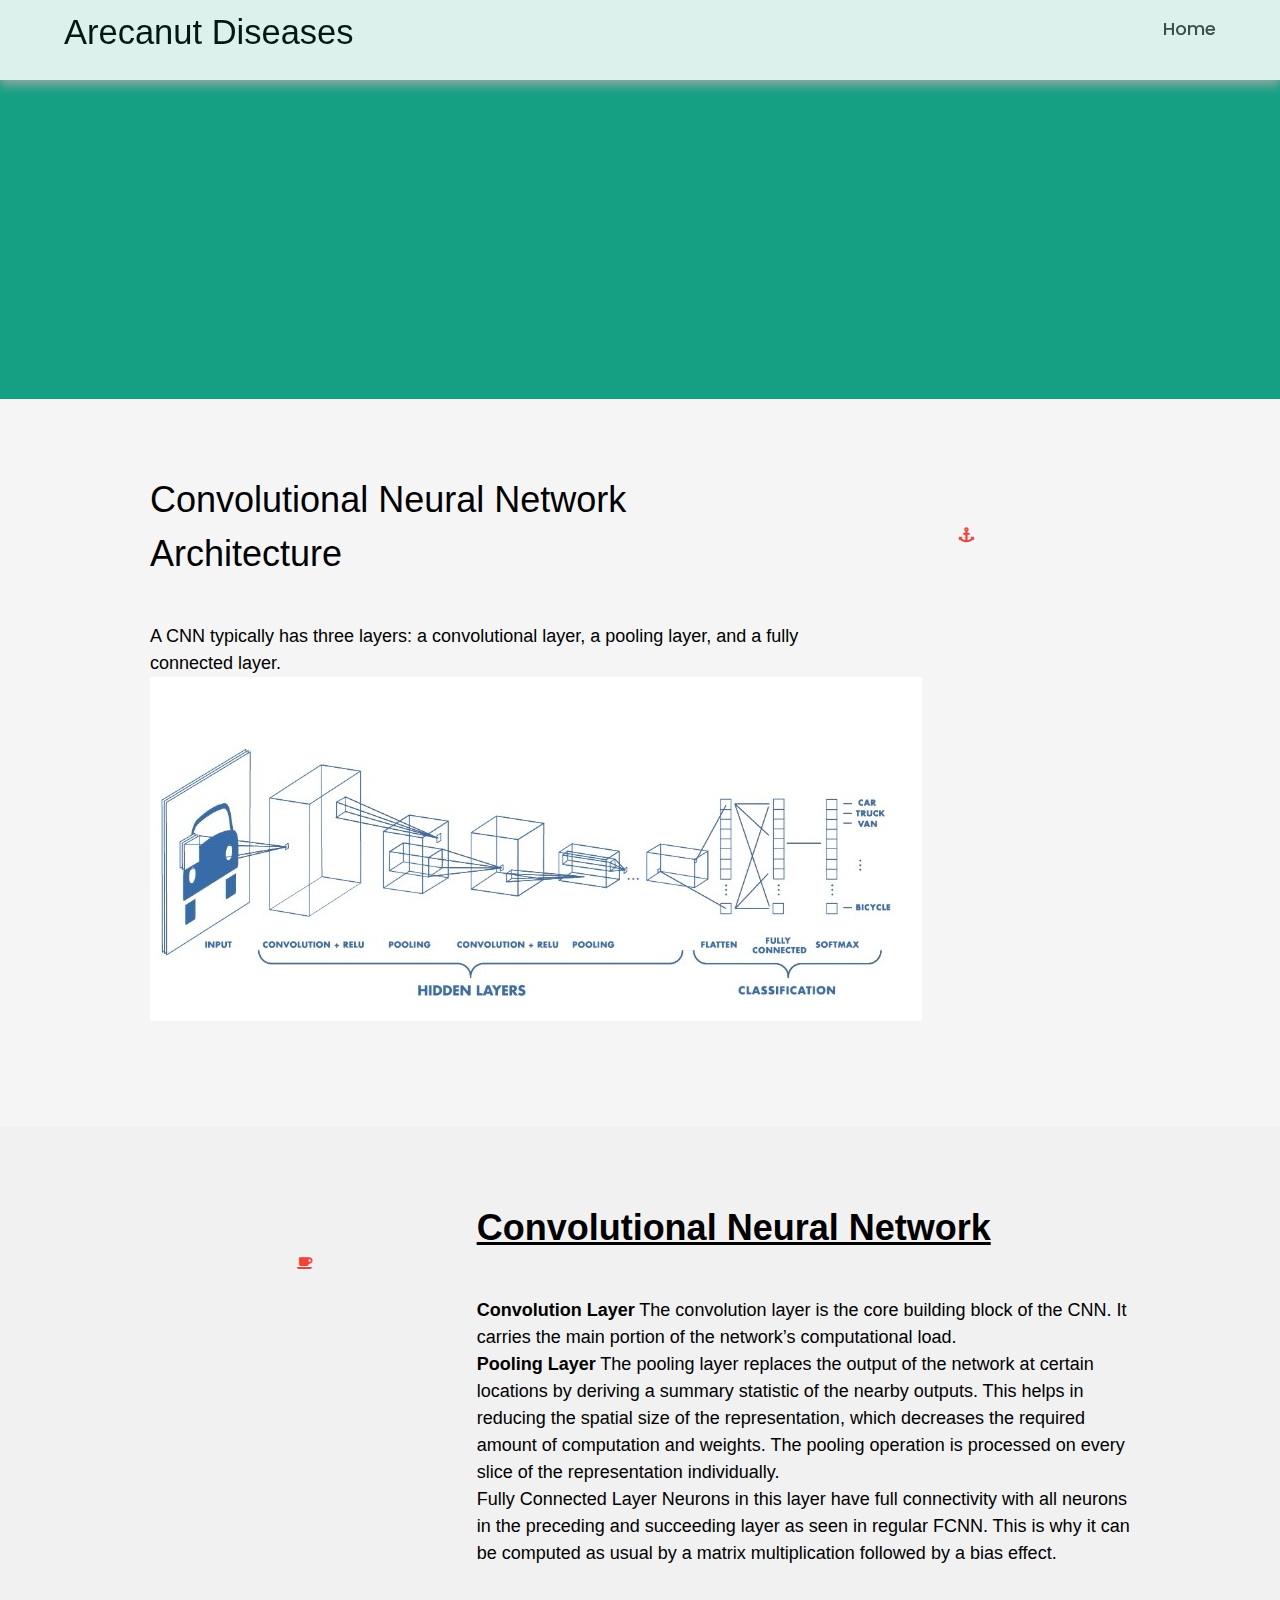
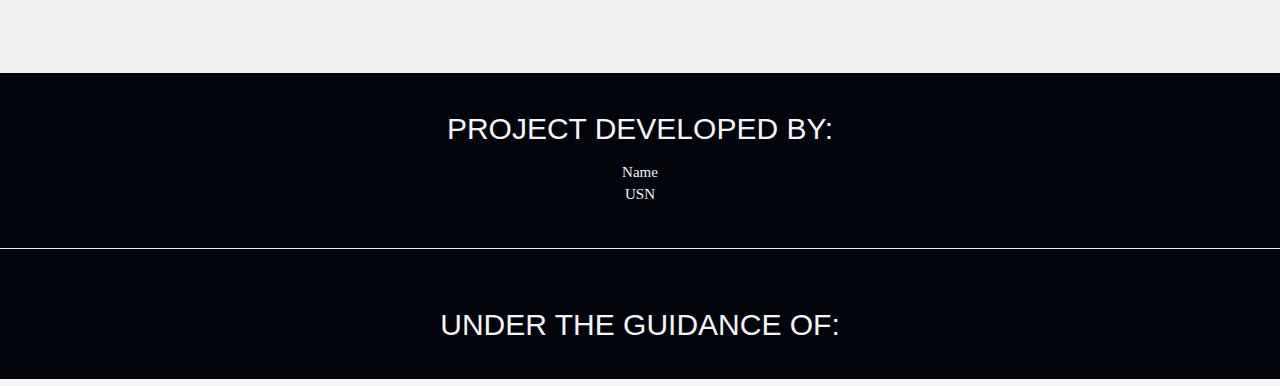
<file: templates/model1.html>
<!DOCTYPE html>
<html lang="en">

<head>
  <title>Arecanut Disease Detection</title>
  <meta charset="UTF-8">
  <meta name="viewport" content="width=device-width, initial-scale=1">
  <link rel="stylesheet" href="https://www.w3schools.com/w3css/4/w3.css">
  <link rel="stylesheet" href="https://fonts.googleapis.com/css?family=Lato">
  <link rel="stylesheet" href="https://fonts.googleapis.com/css?family=Montserrat">
  <link rel="stylesheet" href="https://cdnjs.cloudflare.com/ajax/libs/font-awesome/4.7.0/css/font-awesome.min.css">
  <style>
    @import url("https://fonts.googleapis.com/css2?family=Poppins:ital,wght@0,300;0,400;0,500;0,600;0,700;0,800;0,900;1,200;1,300;1,400;1,500;1,600;1,700;1,800;1,900&display=swap");

    *,
    *::after,
    *::before {
      box-sizing: border-box;
      padding: 0;
      margin: 0;
    }

    .html {
      font-size: 62.5%;
    }

    body {
      font-family: "Poppins", sans-serif;
      background-color: rgb(244, 245, 244);
    }


    .container {
      max-width: 1200px;
      width: 90%;
      margin: auto;
    }

    .btn {
      display: inline-block;
      padding: 0.5em 1.5em;
      text-decoration: none;
      border-radius: 50px;
      cursor: pointer;
      outline: none;
      margin-top: 1em;
      text-transform: uppercase;
      font-weight: small;
    }

    .btn-primary {
      color: #fff;
      background: #16a083;
    }

    .btn-primary:hover {
      background: #117964;
      transition: background 0.3s ease-in-out;
    }



    .navbar input[type="checkbox"],
    .navbar .hamburger-lines {
      display: none;
    }

    .navbar {
      box-shadow: 0px 5px 10px 0px #aaa;
      position: fixed;
      width: 100%;
      background: #fff;
      color: #000;
      opacity: 0.85;
      height: 80px;
      z-index: 12;

    }

    .navbar-container {
      display: flex;
      justify-content: space-between;
      height: 64px;
      align-items: center;
    }

    .menu-items {
      order: 2;
      display: flex;
    }

    .menu-items li {
      list-style: none;
      margin-left: 1.5rem;
      margin-bottom: 0.5rem;
      font-size: 1.2rem;
    }

    .menu-items a {
      text-decoration: none;
      color: #444;
      font-weight: 500;
      transition: color 0.3s ease-in-out;
    }

    .menu-items a:hover {
      color: #117964;
      transition: color 0.3s ease-in-out;
    }

    .logo {
      order: 1;
      font-size: 2.3rem;
      margin-bottom: 0.5rem;
    }

    .showcase-area {
      height: 50vh;
      background: linear-gradient(rgba(240, 240, 240, 0.144),
          rgba(72, 39, 202, 0.336)),
        url("https://getwallpapers.com/wallpaper/full/6/b/3/70048.jpg");
      background-size: cover;
      background-position: center;
      background-repeat: no-repeat;
      height: 200px;
    }

    .showcase-container {
      display: flex;
      flex-direction: column;
      align-items: center;
      justify-content: center;
      height: 100%;
      font-size: 1.6rem;
    }

    .main-title {
      text-transform: uppercase;
      margin-top: 1.5em;
    }



    #about {
      padding: 100px 0;
      background-color: #16a083;

    }

    .about-wrapper {
      display: flex;
      flex-wrap: wrap;
    }

    #about h2 {
      font-size: 2.3rem;
    }

    #about p {
      font-size: 1.2rem;
      color: #555;
    }

    #about .small {
      font-size: 1.2rem;
      color: #666;
      font-weight: 600;
    }

    .about-img {

      padding: 30px;
      transform: translateX(150%);
      animation: about-img-animation 1s ease-in-out forwards;
    }

    @keyframes about-img-animation {
      100% {
        transform: translate(0);
      }
    }

    .about-text {
      flex: 1 1 400px;
      padding: 30px;
      margin: auto;
      transform: translate(-150%);
      animation: about-text-animation 1s ease-in-out forwards;
    }

    @keyframes about-text-animation {
      100% {
        transform: translate(0);
      }
    }

    .about-img img {
      display: block;
      height: 400px;
      max-width: 100%;
      margin: auto;
      object-fit: cover;
      object-position: right;
    }


    #arecanut {
      padding: 5rem 0 10rem 0;
    }

    #arecanut h2 {
      text-align: center;
      font-size: 2.5rem;
      font-weight: 400;
      margin-bottom: 40px;
      text-transform: uppercase;
      color: #555;
    }

    .arecanut-container {
      display: flex;
      justify-content: space-between;

    }

    .arecanut-container img {
      display: block;
      width: 100%;
      margin: auto;
      max-height: 300px;
      object-fit: cover;
      object-position: center;
    }

    .img-container {
      margin: 0 1rem;
      position: relative;
    }

    .img-content {
      position: absolute;
      top: 70%;
      left: 50%;
      transform: translate(-50%, -50%);
      opacity: 0;
      z-index: 2;
      text-align: center;
      transition: all 0.3s ease-in-out 0.1s;
    }

    .img-content h3 {
      color: #fff;
      font-size: 2.2rem;
    }

    .img-content a {
      font-size: 1.2rem;
    }

    .img-container::after {
      content: "";
      display: block;
      position: absolute;
      top: 0;
      left: 0;
      width: 100%;
      height: 100%;
      transition: cubic-bezier(0.075, 0.82, 0.165, 1);
      opacity: 0;
      z-index: 1;

      transform: scaleY(0);
      transform-origin: 100% 100%;
      transition: all 0.3s ease-in-out;
    }

    .img-container:hover::after {
      opacity: 1;
      transform: scaleY(1);
    }

    .img-container:hover .img-content {
      opacity: 1;
      top: 40%;
    }


    .arecanut-menu-heading {
      text-align: center;
      font-size: 3.4rem;
      font-weight: 400;
      color: #666;
    }

    .arecanut-menu-container {
      display: flex;
      flex-wrap: wrap;
      padding: 50px 0px 30px 0px;
    }

    .arecanut-menu-container img {
      display: block;
      width: 250px;
      height: 250px;
      border-radius: 50%;
      object-fit: cover;
      object-position: center;
    }

    .arecanut-menu-item {
      display: flex;
      flex: 1 1 600px;
      justify-content: space-evenly;
      margin-bottom: 3rem;
    }

    .arecanut-description {
      margin: auto 1.5rem;
    }

    .font-title {
      font-size: 1.8rem;
      font-weight: 400;
      color: #444;
    }

    .arecanut-description p {
      font-size: 1.4rem;
      color: #555;
      font-weight: 500;
    }

    .arecanut-description .arecanut-price {
      color: #117964;
      font-weight: 700;
    }


    #testimonials {
      padding: 5rem 0;
      background: rgba(243, 243, 243);
    }

    .testimonial-title {
      text-align: center;
      font-size: 2.8rem;
      font-weight: 400;
      color: #555;
    }

    .testimonial-container {
      display: flex;
      justify-content: space-between;
      font-size: 1.4rem;
      padding: 1rem;
    }

    .testimonial-box .checked {
      color: #ff9529;
    }

    .testimonial-box .testimonial-text {
      margin: 1rem 0;
      color: #444;
    }

    .testimonial-box {
      text-align: center;
      padding: 1rem;
    }

    .customer-photo img {
      display: block;
      width: 150px;
      height: 150px;
      object-fit: cover;
      object-position: center;
      border-radius: 50%;
      margin: auto;
    }


    #contact {
      padding: 5rem 0;
      background: rgb(226, 226, 226);
    }

    .contact-container {
      display: flex;
      background: #fff;
    }

    .contact-img {
      width: 50%;
    }

    .contact-img img {
      display: block;
      height: 400px;
      width: 100%;
      object-position: center;
      object-fit: cover;
    }

    .form-container {
      padding: 1rem;
      width: 50%;
      margin: auto;
    }

    .form-container input {
      display: block;
      width: 100%;
      border: none;
      border-bottom: 2px solid #ddd;
      padding: 1rem 0;
      box-shadow: none;
      outline: none;
      margin-bottom: 1rem;
      color: #444;
      font-weight: 500;
    }

    .form-container textarea {
      display: block;
      width: 100%;
      border: none;
      border-bottom: 2px solid #ddd;
      color: #444;
      outline: none;
      padding: 1rem 0;
      resize: none;
    }

    .form-container h2 {
      font-size: 2.7rem;
      font-weight: 500;
      color: #444;
      margin-bottom: 1rem;
      margin-top: -1.2rem;
    }

    .form-container a {
      font-size: 1.3rem;
    }

    #footer h2 {
      text-align: center;
      font-size: 1.8rem;
      padding: 2.6rem;
      font-weight: 500;
      color: #fff;
      background: rgb(65, 65, 65);
    }


    @media (max-width: 768px) {
      .navbar {
        opacity: 0.95;
      }

      .navbar-container input[type="checkbox"],
      .navbar-container .hamburger-lines {
        display: block;
      }

      .navbar-container {
        display: block;
        position: relative;
        height: 64px;
      }

      .navbar-container input[type="checkbox"] {
        position: absolute;
        display: block;
        height: 32px;
        width: 30px;
        top: 20px;
        left: 20px;
        z-index: 5;
        opacity: 0;
      }

      .navbar-container .hamburger-lines {
        display: block;
        height: 23px;
        width: 35px;
        position: absolute;
        top: 17px;
        left: 20px;
        z-index: 2;
        display: flex;
        flex-direction: column;
        justify-content: space-between;
      }

      .navbar-container .hamburger-lines .line {
        display: block;
        height: 4px;
        width: 100%;
        border-radius: 10px;
        background: #333;
      }

      .navbar-container .hamburger-lines .line1 {
        transform-origin: 0% 0%;
        transition: transform 0.4s ease-in-out;
      }

      .navbar-container .hamburger-lines .line2 {
        transition: transform 0.2s ease-in-out;
      }

      .navbar-container .hamburger-lines .line3 {
        transform-origin: 0% 100%;
        transition: transform 0.4s ease-in-out;
      }

      .navbar .menu-items {
        padding-top: 100px;
        background: #fff;
        height: 100vh;
        max-width: 300px;
        transform: translate(-150%);
        display: flex;
        flex-direction: column;
        margin-left: -40px;
        padding-left: 50px;
        transition: transform 0.5s ease-in-out;
        box-shadow: 5px 0px 10px 0px #aaa;
      }

      .navbar .menu-items li {
        margin-bottom: 1.5rem;
        font-size: 1.3rem;
        font-weight: 500;
      }

      .logo {
        position: absolute;
        top: 5px;
        right: 15px;
        font-size: 2rem;
      }

      .navbar-container input[type="checkbox"]:checked~.menu-items {
        transform: translateX(0);
      }

      .navbar-container input[type="checkbox"]:checked~.hamburger-lines .line1 {
        transform: rotate(35deg);
      }

      .navbar-container input[type="checkbox"]:checked~.hamburger-lines .line2 {
        transform: scaleY(0);
      }

      .navbar-container input[type="checkbox"]:checked~.hamburger-lines .line3 {
        transform: rotate(-35deg);
      }


      .arecanut-container {
        flex-direction: column;
        align-items: stretch;
      }

      .arecanut-type:not(:last-child) {
        margin-bottom: 3rem;
      }

      .arecanut-type {
        box-shadow: 5px 5px 10px 0 #aaa;
      }

      .img-container {
        margin: 0;
      }
    }

    @media (max-width: 500px) {
      html {
        font-size: 65%;
      }

      .navbar .menu-items li {
        font-size: 1.6rem;
      }

      .testimonial-container {
        flex-direction: column;
        text-align: center;
      }

      .arecanut-menu-container img {
        margin: auto;
      }

      .arecanut-menu-item {
        flex-direction: column;
        text-align: center;
      }

      .form-container {
        width: 90%;
      }

      .contact-container {
        display: flex;
        flex-direction: column;
      }

      .contact-img {
        width: 90%;
        margin: 3rem auto;
      }

      .logo {
        position: absolute;
        top: 06px;
        right: 15px;
        font-size: 3rem;
      }

      .navbar .menu-items li {
        margin-bottom: 2.5rem;
        font-size: 1.8rem;
        font-weight: 500;
      }
    }

    @media (min-width: 769px) and (max-width: 1200px) {
      .img-container h3 {
        font-size: 1.5rem;
      }

      .img-container .btn {
        font-size: 0.7rem;
      }
    }

    @media (orientation: landscape) and (max-height: 500px) {
      .showcase-area {
        height: 50vmax;
      }
    }

    .raw {
      font-size: 250%;
      margin: 50px;
    }

    .sapoil {
      text-align: center;
      padding: 0px;
      margin: 35px;

    }

    .footer {
      background-color: rgb(1, 4, 11);
      font-family: Mongolian Baiti;
      margin: 0;
      padding: 0px;
      color: #f5f5f7;
    }

    .footercontent {
      list-style: none;
      padding: 10px;
      margin: 30px;
      text-align: center;
      display: inline;

    }
  </style>
</head>

<body>

  <nav class="navbar">
    <div class="navbar-container container">
      <input type="checkbox" name="" id="">
      <div class="hamburger-lines">
        <span class="line line1"></span>
        <span class="line line2"></span>
        <span class="line line3"></span>
      </div>
      <ul class="menu-items">
        <li><a href="/">Home</a></li>

      </ul>
      <h1 class="logo">Arecanut Diseases</h1>
    </div>
  </nav>

  <section id="about">
    <div class="about-wrapper container">
      <div class="about-text">

        <p>
        <h2>Model 1: CNN</h2>


        A Convolutional Neural Network, also known as CNN or ConvNet, is a class of neural networks that specializes in processing data that has a grid-like topology, such as an image. A digital image is a binary representation of visual data. It contains a series of pixels arranged in a grid-like fashion that contains pixel values to denote how bright and what color each pixel should be.

        </p>
      </div>
     
    </div>
  </section>
  <div class="w3-row-padding w3-padding-64 w3-container">
    <div class="w3-content">
      <div class="w3-twothird">
        <h1>Convolutional Neural Network Architecture</h1>
        <h5 class="w3-padding-32">

          A CNN typically has three layers: a convolutional layer, a pooling layer, and a fully connected layer.

          <p>
          <div class="">
            <img src="/static/conventinalayer.jpg" alt="error" />
          </div>

      </div>

      <div class="w3-third w3-center">
        <i class="fa fa-anchor w3-padding-64 w3-text-red"></i>
      </div>
    </div>
  </div>


  <div class="w3-row-padding w3-light-grey w3-padding-64 w3-container">
    <div class="w3-content">
      <div class="w3-third w3-center">
        <i class="fa fa-coffee w3-padding-64 w3-text-red w3-margin-right"></i>
      </div>

      <div class="w3-twothird">
        <h1><B><u>Convolutional Neural Network</u></B></h1>
        <h5 class="w3-padding-32">

          <p> <b>Convolution Layer</b>
            The convolution layer is the core building block of the CNN. It carries the main portion of the network’s
            computational load.</p>
          <p>
            <b>Pooling Layer</b>
            The pooling layer replaces the output of the network at certain locations by deriving a summary statistic of
            the nearby outputs. This helps in reducing the spatial size of the representation, which decreases the
            required amount of computation and weights. The pooling operation is processed on every slice of the
            representation individually.
          </p>
          <p>Fully Connected Layer
            Neurons in this layer have full connectivity with all neurons in the preceding and succeeding layer as seen
            in regular FCNN. This is why it can be computed as usual by a matrix multiplication followed by a bias
            effect.
          </p>
          </p>
      </div>
    </div>
  </div>
  <div class="footer">
    <ul class="footercontent">
      <h2>PROJECT DEVELOPED BY: </h2>

      <p>Name</p>
      <p>USN</p>
    </ul>
    <hr>
    <ul class="footercontent">
      <h2> UNDER THE GUIDANCE OF:
      </h2>
      
    </ul>
  </div>
</body>
</html>
</file>
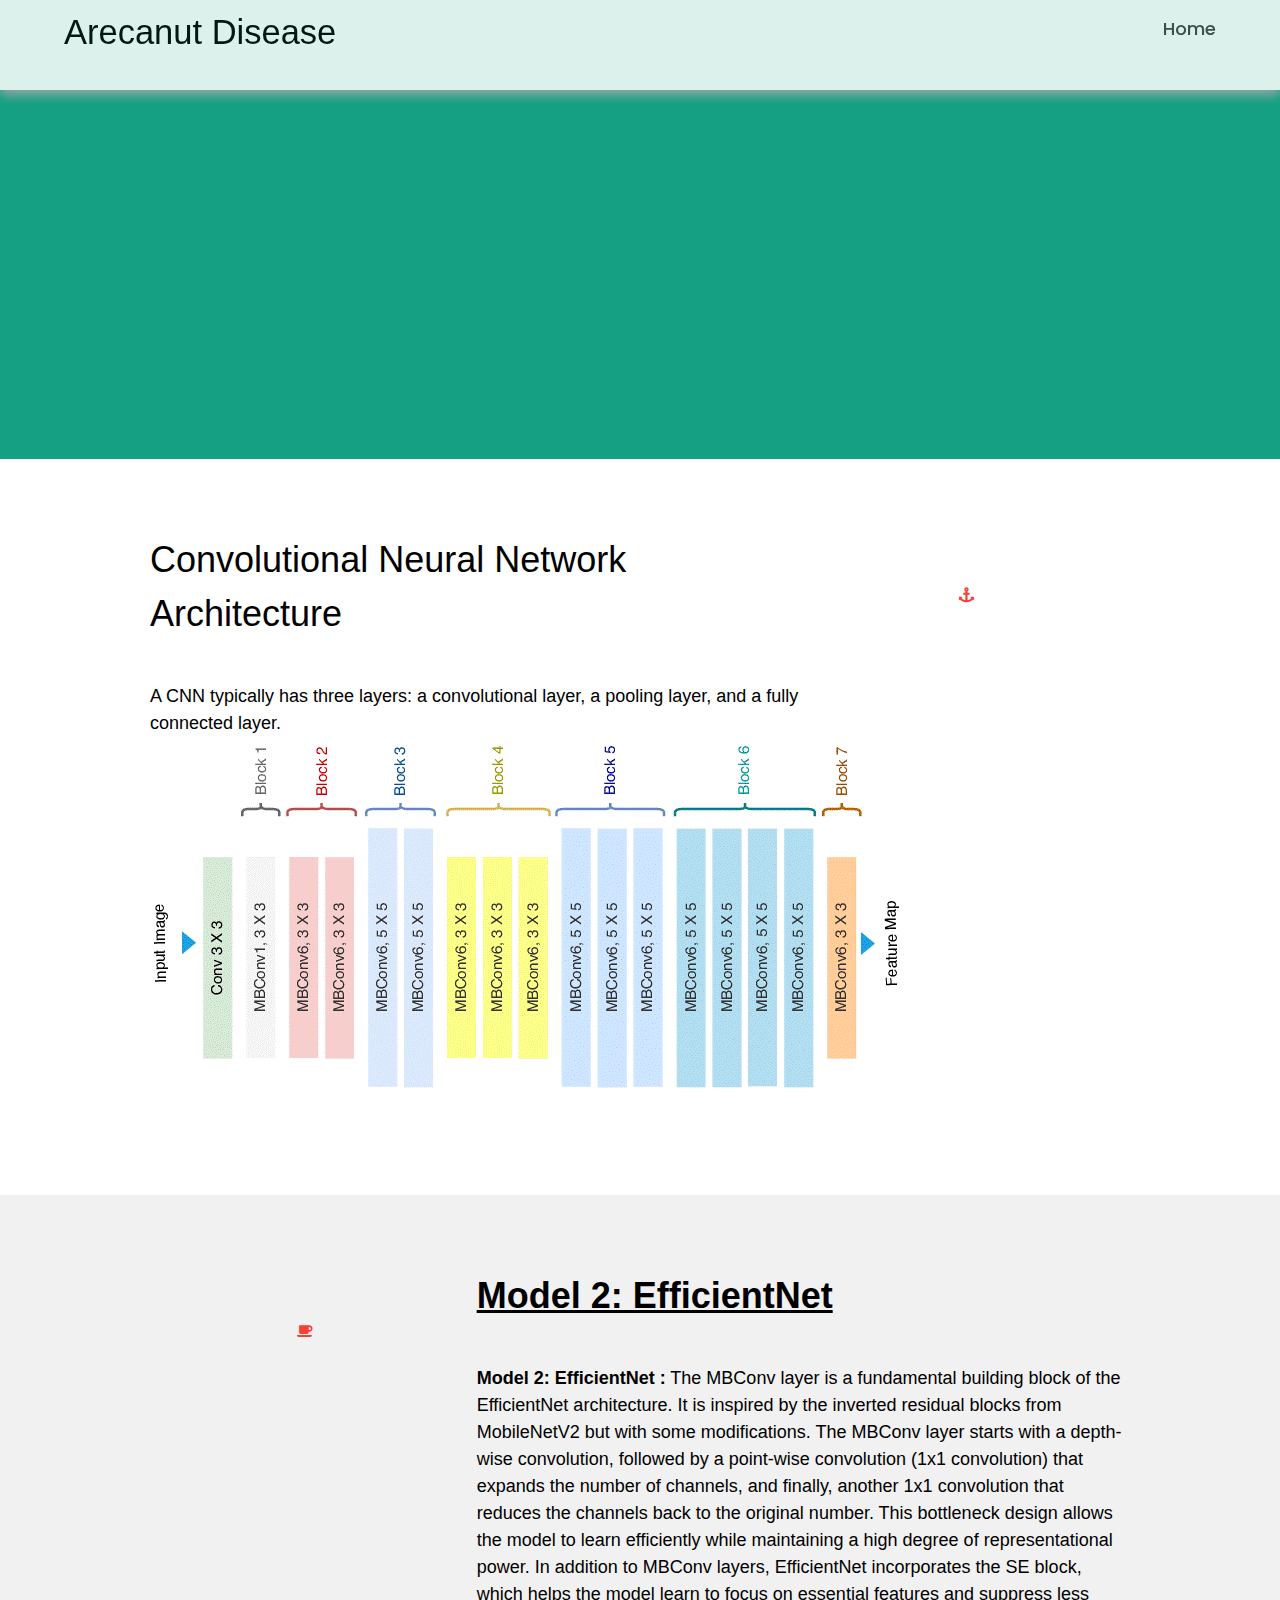
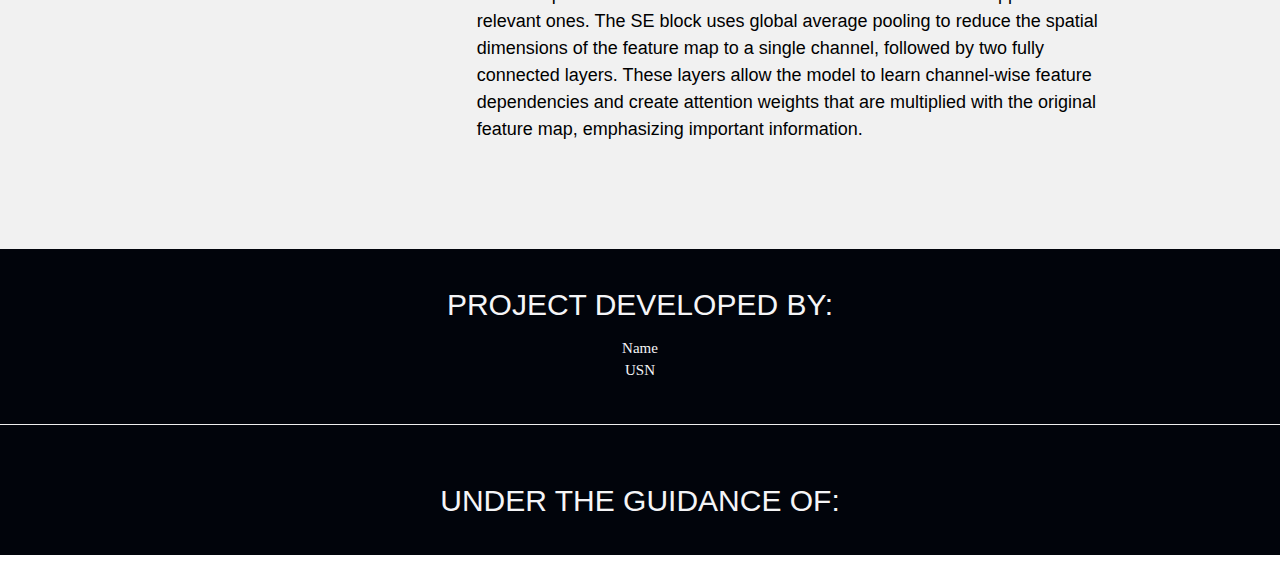
<file: templates/model2.html>
<!DOCTYPE html>
<html lang="en">

<head>
  <title>Arecanut Disease || Model 2</title>
  <meta charset="UTF-8">
  <meta name="viewport" content="width=device-width, initial-scale=1">
  <link rel="stylesheet" href="https://www.w3schools.com/w3css/4/w3.css">
  <link rel="stylesheet" href="https://fonts.googleapis.com/css?family=Lato">
  <link rel="stylesheet" href="https://fonts.googleapis.com/css?family=Montserrat">
  <link rel="stylesheet" href="https://cdnjs.cloudflare.com/ajax/libs/font-awesome/4.7.0/css/font-awesome.min.css">
  <style>
    @import url("https://fonts.googleapis.com/css2?family=Poppins:ital,wght@0,300;0,400;0,500;0,600;0,700;0,800;0,900;1,200;1,300;1,400;1,500;1,600;1,700;1,800;1,900&display=swap");

    *,
    *::after,
    *::before {
      box-sizing: border-box;
      padding: 0;
      margin: 0;
    }

    .html {
      font-size: 62.5%;
    }

    body {
      font-family: "Poppins", sans-serif;
    }
    .container {
      max-width: 1200px;
      width: 90%;
      margin: auto;
    }

    .btn {
      display: inline-block;
      padding: 0.5em 1.5em;
      text-decoration: none;
      border-radius: 50px;
      cursor: pointer;
      outline: none;
      margin-top: 1em;
      text-transform: uppercase;
      font-weight: small;
    }

    .btn-primary {
      color: #fff;
      background: #16a083;
    }

    .btn-primary:hover {
      background: #117964;
      transition: background 0.3s ease-in-out;
    }

    .navbar input[type="checkbox"],
    .navbar .hamburger-lines {
      display: none;
    }

    .navbar {
      box-shadow: 0px 5px 10px 0px #aaa;
      position: fixed;
      width: 100%;
      background: #fff;
      color: #000;
      opacity: 0.85;
      height: 90px;
      z-index: 12;
    }
	
    .navbar-container {
      display: flex;
      justify-content: space-between;
      height: 64px;
      align-items: center;
    }

    .menu-items {
      order: 2;
      display: flex;
    }

    .menu-items li {
      list-style: none;
      margin-left: 1.5rem;
      margin-bottom: 0.5rem;
      font-size: 1.2rem;
    }

    .menu-items a {
      text-decoration: none;
      color: #444;
      font-weight: 500;
      transition: color 0.3s ease-in-out;
    }

    .menu-items a:hover {
      color: #117964;
      transition: color 0.3s ease-in-out;
    }

    .logo {
      order: 1;
      font-size: 2.3rem;
      margin-bottom: 0.5rem;
    }


    .showcase-area {
      height: 50vh;
      background: linear-gradient(rgba(240, 240, 240, 0.144),
          rgba(72, 39, 202, 0.336)),
        url("https://getwallpapers.com/wallpaper/full/6/b/3/70048.jpg");
      background-size: cover;
      background-position: center;
      background-repeat: no-repeat;
      height: 200px;
    }

    .showcase-container {
      display: flex;
      flex-direction: column;
      align-items: center;
      justify-content: center;
      height: 100%;
      font-size: 1.6rem;
    }

    .main-title {
      text-transform: uppercase;
      margin-top: 1.5em;
    }

    #about {
      padding: 130px 0;
      background-color: #16a083;
    }

    .about-wrapper {
      display: flex;
      flex-wrap: wrap;
    }

    #about h2 {
      font-size: 2.3rem;
    }

    #about p {
      font-size: 1.2rem;
      color: #555;
    }

    #about .small {
      font-size: 1.2rem;
      color: #666;
      font-weight: 600;
    }

    .about-img {

      width: 800px;
      padding: 20px;
      transform: translateX(150%);
      animation: about-img-animation 1s ease-in-out forwards;
    }

    @keyframes about-img-animation {
      100% {
        transform: translate(0);
      }
    }

    .about-text {
      flex: 1 1 400px;
      padding: 30px;
      margin: auto;
      transform: translate(-150%);
      animation: about-text-animation 1s ease-in-out forwards;
    }

    @keyframes about-text-animation {
      100% {
        transform: translate(0);
      }
    }

    .about-img img {
      display: block;
      height: 400px;
      max-width: 100%;
      margin: auto;
      object-fit: cover;
      object-position: right;
    }
    #tree {
      padding: 5rem 0 10rem 0;
    }

    #tree h2 {
      text-align: center;
      font-size: 2.5rem;
      font-weight: 400;
      margin-bottom: 40px;
      text-transform: uppercase;
      color: #555;
    }

    .tree-container {
      display: flex;
      justify-content: space-between;

    }

    .tree-container img {
      display: block;
      width: 100%;
      margin: auto;
      max-height: 300px;
      object-fit: cover;
      object-position: center;
    }

    .img-container {
      margin: 0 1rem;
      position: relative;
    }

    .img-content {
      position: absolute;
      top: 70%;
      left: 50%;
      transform: translate(-50%, -50%);
      opacity: 0;
      z-index: 2;
      text-align: center;
      transition: all 0.3s ease-in-out 0.1s;
    }

    .img-content h3 {
      color: #fff;
      font-size: 2.2rem;
    }

    .img-content a {
      font-size: 1.2rem;
    }

    .img-container::after {
      content: "";
      display: block;
      position: absolute;
      top: 0;
      left: 0;
      width: 100%;
      height: 100%;
      transition: cubic-bezier(0.075, 0.82, 0.165, 1);
      opacity: 0;
      z-index: 1;

      transform: scaleY(0);
      transform-origin: 100% 100%;
      transition: all 0.3s ease-in-out;
    }

    .img-container:hover::after {
      opacity: 1;
      transform: scaleY(1);
    }

    .img-container:hover .img-content {
      opacity: 1;
      top: 40%;
    }

    .tree-menu-heading {
      text-align: center;
      font-size: 3.4rem;
      font-weight: 400;
      color: #666;
    }

    .tree-menu-container {
      display: flex;
      flex-wrap: wrap;
      padding: 50px 0px 30px 0px;
    }

    .tree-menu-container img {
      display: block;
      width: 250px;
      height: 250px;
      border-radius: 50%;
      object-fit: cover;
      object-position: center;
    }

    .tree-menu-item {
      display: flex;
      flex: 1 1 600px;
      justify-content: space-evenly;
      margin-bottom: 3rem;
    }

    .tree-description {
      margin: auto 1.5rem;
    }

    .font-title {
      font-size: 1.8rem;
      font-weight: 400;
      color: #444;
    }

    .tree-description p {
      font-size: 1.4rem;
      color: #555;
      font-weight: 500;
    }

    .tree-description .tree-price {
      color: #117964;
      font-weight: 700;
    }


    #testimonials {
      padding: 5rem 0;
      background: rgba(243, 243, 243);
    }

    .testimonial-title {
      text-align: center;
      font-size: 2.8rem;
      font-weight: 400;
      color: #555;
    }

    .testimonial-container {
      display: flex;
      justify-content: space-between;
      font-size: 1.4rem;
      padding: 1rem;
    }

    .testimonial-box .checked {
      color: #ff9529;
    }

    .testimonial-box .testimonial-text {
      margin: 1rem 0;
      color: #444;
    }

    .testimonial-box {
      text-align: center;
      padding: 1rem;
    }

    .customer-photo img {
      display: block;
      width: 150px;
      height: 150px;
      object-fit: cover;
      object-position: center;
      border-radius: 50%;
      margin: auto;
    }

    /* ........ Contact Us........... */

    #contact {
      padding: 5rem 0;
      background: rgb(226, 226, 226);
    }

    .contact-container {
      display: flex;
      background: #fff;
    }

    .contact-img {
      width: 50%;
    }

    .contact-img img {
      display: block;
      height: 400px;
      width: 100%;
      object-position: center;
      object-fit: cover;
    }

    .form-container {
      padding: 1rem;
      width: 50%;
      margin: auto;
    }

    .form-container input {
      display: block;
      width: 100%;
      border: none;
      border-bottom: 2px solid #ddd;
      padding: 1rem 0;
      box-shadow: none;
      outline: none;
      margin-bottom: 1rem;
      color: #444;
      font-weight: 500;
    }

    .form-container textarea {
      display: block;
      width: 100%;
      border: none;
      border-bottom: 2px solid #ddd;
      color: #444;
      outline: none;
      padding: 1rem 0;
      resize: none;
    }

    .form-container h2 {
      font-size: 2.7rem;
      font-weight: 500;
      color: #444;
      margin-bottom: 1rem;
      margin-top: -1.2rem;
    }

    .form-container a {
      font-size: 1.3rem;
    }

    #footer h2 {
      text-align: center;
      font-size: 1.8rem;
      padding: 2.6rem;
      font-weight: 500;
      color: #fff;
      background: rgb(65, 65, 65);
    }


    @media (max-width: 768px) {
      .navbar {
        opacity: 0.95;
      }

      .navbar-container input[type="checkbox"],
      .navbar-container .hamburger-lines {
        display: block;
      }

      .navbar-container {
        display: block;
        position: relative;
        height: 64px;
      }

      .navbar-container input[type="checkbox"] {
        position: absolute;
        display: block;
        height: 32px;
        width: 30px;
        top: 20px;
        left: 20px;
        z-index: 5;
        opacity: 0;
      }

      .navbar-container .hamburger-lines {
        display: block;
        height: 50px;
        width: 35px;
        position: absolute;
        top: 17px;
        left: 20px;
        z-index: 2;
        display: flex;
        flex-direction: column;
        justify-content: space-between;
      }

      .navbar-container .hamburger-lines .line {
        display: block;
        height: 4px;
        width: 100%;
        border-radius: 10px;
        background: #333;
      }

      .navbar-container .hamburger-lines .line1 {
        transform-origin: 0% 0%;
        transition: transform 0.4s ease-in-out;
      }

      .navbar-container .hamburger-lines .line2 {
        transition: transform 0.2s ease-in-out;
      }

      .navbar-container .hamburger-lines .line3 {
        transform-origin: 0% 100%;
        transition: transform 0.4s ease-in-out;
      }

      .navbar .menu-items {
        padding-top: 100px;
        background: #fff;
        height: 100vh;
        max-width: 300px;
        transform: translate(-150%);
        display: flex;
        flex-direction: column;
        margin-left: -40px;
        padding-left: 50px;
        transition: transform 0.5s ease-in-out;
        box-shadow: 5px 0px 10px 0px #aaa;
      }

      .navbar .menu-items li {
        margin-bottom: 1.5rem;
        font-size: 1.3rem;
        font-weight: 500;
      }

      .logo {
        position: absolute;
        top: 5px;
        right: 15px;
        font-size: 2rem;
      }

      .navbar-container input[type="checkbox"]:checked~.menu-items {
        transform: translateX(0);
      }

      .navbar-container input[type="checkbox"]:checked~.hamburger-lines .line1 {
        transform: rotate(35deg);
      }

      .navbar-container input[type="checkbox"]:checked~.hamburger-lines .line2 {
        transform: scaleY(0);
      }

      .navbar-container input[type="checkbox"]:checked~.hamburger-lines .line3 {
        transform: rotate(-35deg);
      }


      .tree-container {
        flex-direction: column;
        align-items: stretch;
      }

      .tree-type:not(:last-child) {
        margin-bottom: 3rem;
      }

      .tree-type {
        box-shadow: 5px 5px 10px 0 #aaa;
      }

      .img-container {
        margin: 0;
      }
    }

    @media (max-width: 500px) {
      html {
        font-size: 65%;
      }

      .navbar .menu-items li {
        font-size: 1.6rem;
      }

      .testimonial-container {
        flex-direction: column;
        text-align: center;
      }

      .tree-menu-container img {
        margin: auto;
      }

      .tree-menu-item {
        flex-direction: column;
        text-align: center;
      }

      .form-container {
        width: 90%;
      }

      .contact-container {
        display: flex;
        flex-direction: column;
      }

      .contact-img {
        width: 90%;
        margin: 3rem auto;
      }

      .logo {
        position: absolute;
        top: 06px;
        right: 15px;
        font-size: 3rem;
      }

      .navbar .menu-items li {
        margin-bottom: 2.5rem;
        font-size: 1.8rem;
        font-weight: 500;
      }
    }

    @media (min-width: 769px) and (max-width: 1200px) {
      .img-container h3 {
        font-size: 1.5rem;
      }

      .img-container .btn {
        font-size: 0.7rem;
      }
    }

    @media (orientation: landscape) and (max-height: 500px) {
      .showcase-area {
        height: 50vmax;
      }
    }

    .raw {
      font-size: 250%;
      margin: 50px;
    }

    .sapoil {
      text-align: center;
      padding: 0px;
      margin: 35px;

    }

    .footer {
      background-color: rgb(1, 4, 11);
      font-family: Mongolian Baiti;
      margin: 0;
      padding: 0px;
      color: #f5f5f7;
    }

    .footercontent {
      list-style: none;
      padding: 10px;
      margin: 30px;
      text-align: center;
      display: inline;

    }
  </style>
</head>

<body>

  <nav class="navbar">
    <div class="navbar-container container">
      <input type="checkbox" name="" id="">
      <div class="hamburger-lines">
        <span class="line line1"></span>
        <span class="line line2"></span>
        <span class="line line3"></span>
      </div>
      <ul class="menu-items">
        <li><a href="/">Home</a></li>

      </ul>
      <h1 class="logo">Arecanut Disease</h1>
    </div>
  </nav>

  <section id="about">
    <div class="about-wrapper container">
      <div class="about-text">

        <p style="text-align: justify;">
        <h2>Model 2: EfficientNet</h2>

        EfficientNet uses Mobile Inverted Bottleneck (MBConv) layers, which are a combination of depth-wise separable
        convolutions and inverted residual blocks. Additionally, the model architecture uses the Squeeze-and-Excitation
        (SE) optimization to further enhance the model's performance.
        </p>
      </div>
     
    </div>
  </section>

  <div class="w3-row-padding w3-padding-64 w3-container">
    <div class="w3-content">
      <div class="w3-twothird">
        <h1>Convolutional Neural Network Architecture</h1>
        <h5 class="w3-padding-32">

          A CNN typically has three layers: a convolutional layer, a pooling layer, and a fully connected layer.

          <p>
          <div class="">
            <img src="/static/css1/cnnarch.png" alt="error" />
          </div>

      </div>

      <div class="w3-third w3-center">
        <i class="fa fa-anchor w3-padding-64 w3-text-red"></i>
      </div>
    </div>
  </div>

  <div class="w3-row-padding w3-light-grey w3-padding-64 w3-container">
    <div class="w3-content">
      <div class="w3-third w3-center">
        <i class="fa fa-coffee w3-padding-64 w3-text-red w3-margin-right"></i>
      </div>

      <div class="w3-twothird">
        <h1><B><u>Model 2: EfficientNet</u></B></h1>
        <h5 class="w3-padding-32">

          <p><b>Model 2: EfficientNet :</b>
            The MBConv layer is a fundamental building block of the EfficientNet architecture. It is inspired by the
            inverted residual blocks from MobileNetV2 but with some modifications.
            The MBConv layer starts with a depth-wise convolution, followed by a point-wise convolution (1x1
            convolution) that expands the number of channels, and finally, another 1x1 convolution that reduces the
            channels back to the original number. This bottleneck design allows the model to learn efficiently while
            maintaining a high degree of representational power.
            In addition to MBConv layers, EfficientNet incorporates the SE block, which helps the model learn to focus
            on essential features and suppress less relevant ones. The SE block uses global average pooling to reduce
            the spatial dimensions of the feature map to a single channel, followed by two fully connected layers.
            These layers allow the model to learn channel-wise feature dependencies and create attention weights that
            are multiplied with the original feature map, emphasizing important information.
          </p>
      </div>
    </div>
  </div>
  <div class="footer">
    <ul class="footercontent">
      <h2>PROJECT DEVELOPED BY: </h2>
      <p>Name</p>
      <p>USN</p>
    </ul>
    <hr>
    <ul class="footercontent">
      <h2> UNDER THE GUIDANCE OF:
      </h2>
      <p>
      </p>
    </ul>
  </div>
</body>
</html>
</file>
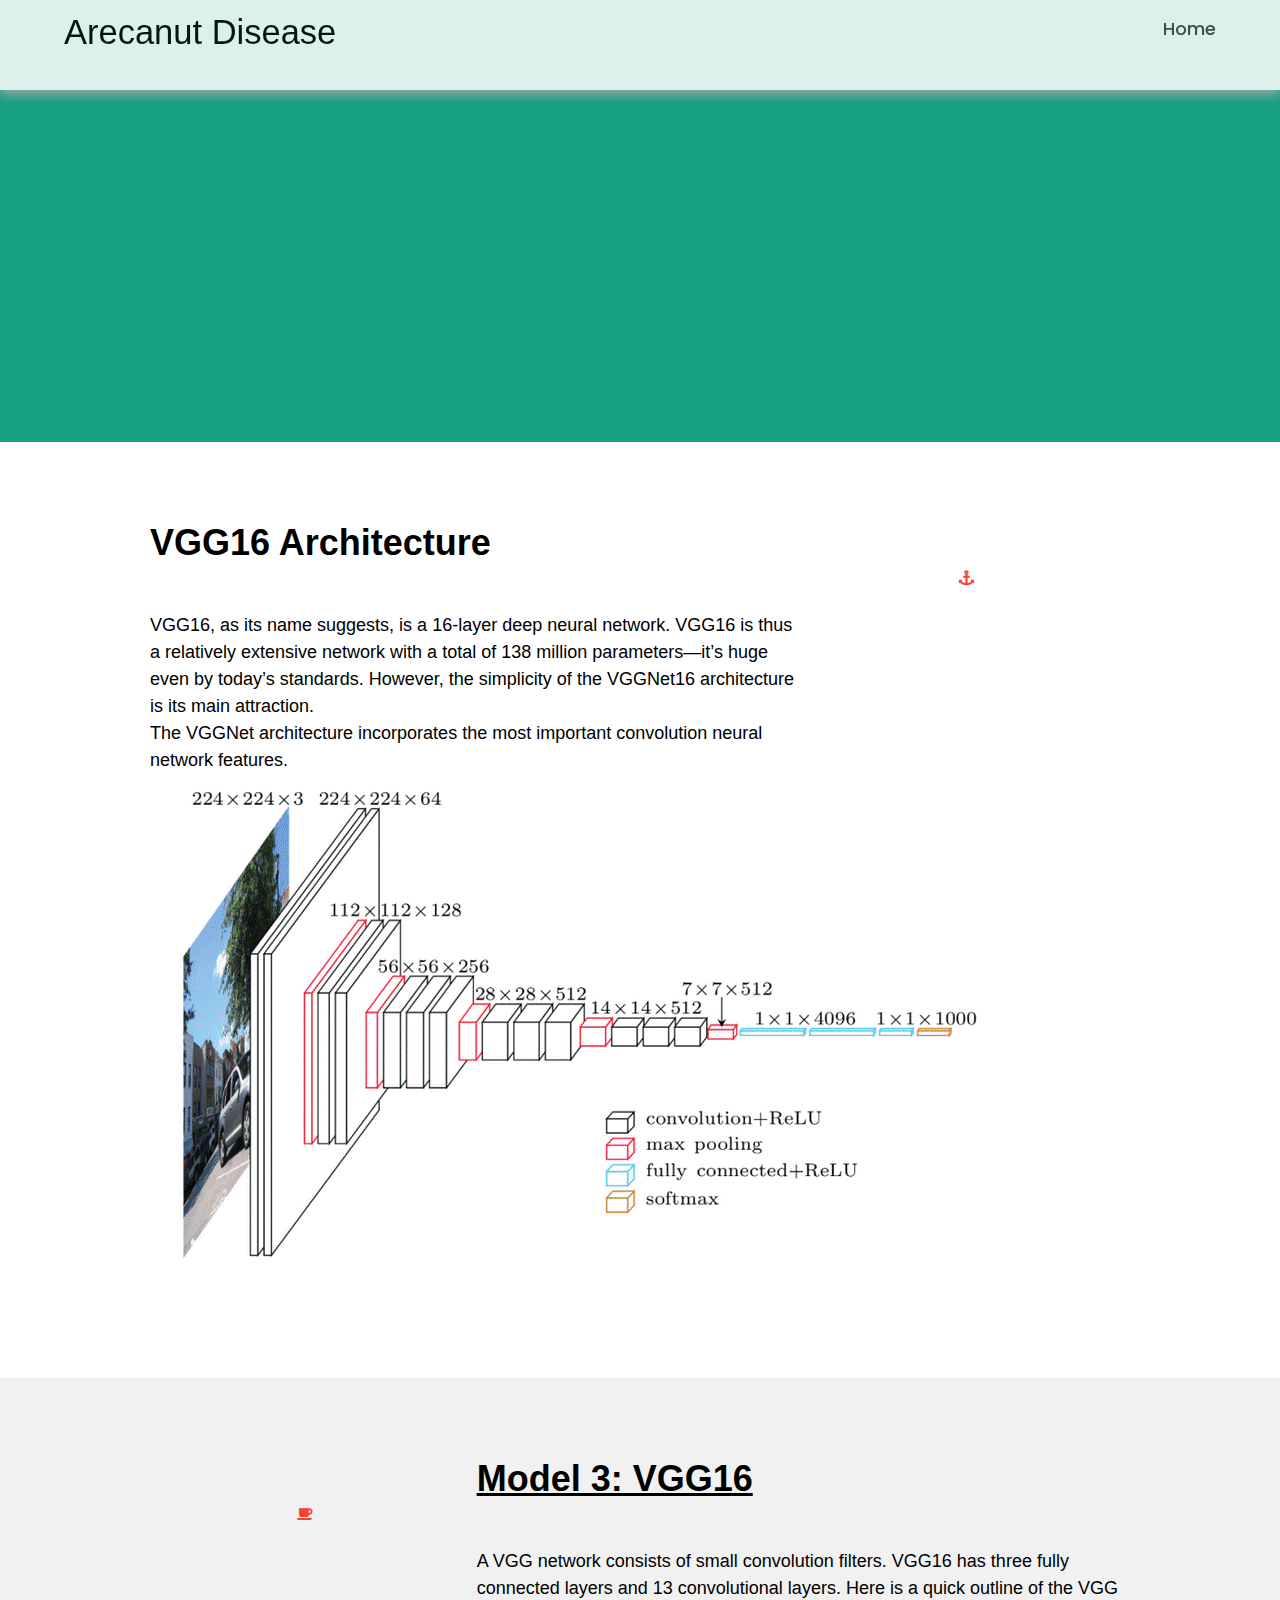
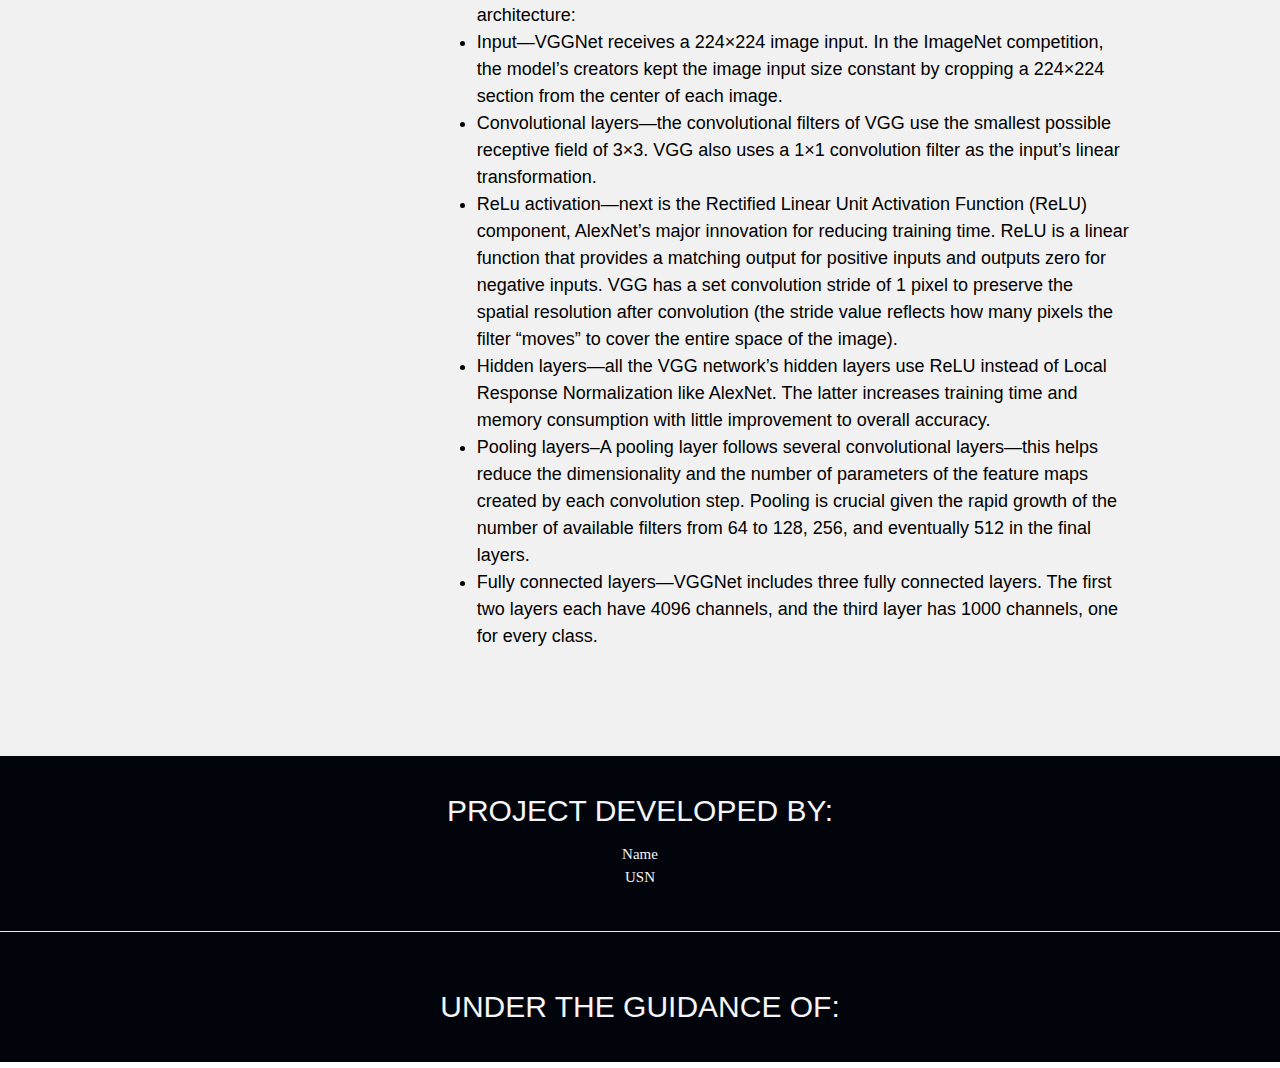
<file: templates/model3.html>
<!DOCTYPE html>
<html lang="en">

<head>
  <title>Arecanut Disease || Model 3</title>
  <meta charset="UTF-8">
  <meta name="viewport" content="width=device-width, initial-scale=1">
  <link rel="stylesheet" href="https://www.w3schools.com/w3css/4/w3.css">
  <link rel="stylesheet" href="https://fonts.googleapis.com/css?family=Lato">
  <link rel="stylesheet" href="https://fonts.googleapis.com/css?family=Montserrat">
  <link rel="stylesheet" href="https://cdnjs.cloudflare.com/ajax/libs/font-awesome/4.7.0/css/font-awesome.min.css">
  <style>
    @import url("https://fonts.googleapis.com/css2?family=Poppins:ital,wght@0,300;0,400;0,500;0,600;0,700;0,800;0,900;1,200;1,300;1,400;1,500;1,600;1,700;1,800;1,900&display=swap");

    *,
    *::after,
    *::before {
      box-sizing: border-box;
      padding: 0;
      margin: 0;
    }

    .html {
      font-size: 62.5%;
    }

    body {
      font-family: "Poppins", sans-serif;
    }


    .container {
      max-width: 1200px;
      width: 90%;
      margin: auto;
    }

    .btn {
      display: inline-block;
      padding: 0.5em 1.5em;
      text-decoration: none;
      border-radius: 50px;
      cursor: pointer;
      outline: none;
      margin-top: 1em;
      text-transform: uppercase;
      font-weight: small;
    }

    .btn-primary {
      color: #fff;
      background: #16a083;
    }

    .btn-primary:hover {
      background: #117964;
      transition: background 0.3s ease-in-out;
    }
    .navbar input[type="checkbox"],
    .navbar .hamburger-lines {
      display: none;
    }

    .navbar {
      box-shadow: 0px 5px 10px 0px #aaa;
      position: fixed;
      width: 100%;
      background: #fff;
      color: #000;
      opacity: 0.85;
      height: 90px;
      z-index: 12;
    }

    .navbar-container {
      display: flex;
      justify-content: space-between;
      height: 64px;
      align-items: center;
    }

    .menu-items {
      order: 2;
      display: flex;
    }

    .menu-items li {
      list-style: none;
      margin-left: 1.5rem;
      margin-bottom: 0.5rem;
      font-size: 1.2rem;
    }

    .menu-items a {
      text-decoration: none;
      color: #444;
      font-weight: 500;
      transition: color 0.3s ease-in-out;
    }

    .menu-items a:hover {
      color: #117964;
      transition: color 0.3s ease-in-out;
    }

    .logo {
      order: 1;
      font-size: 2.3rem;
      margin-bottom: 0.5rem;
    }

    .showcase-area {
      height: 50vh;
      background: linear-gradient(rgba(240, 240, 240, 0.144),
          rgba(72, 39, 202, 0.336)),
        url("https://getwallpapers.com/wallpaper/full/6/b/3/70048.jpg");
      background-size: cover;
      background-position: center;
      background-repeat: no-repeat;
      height: 200px;
    }

    .showcase-container {
      display: flex;
      flex-direction: column;
      align-items: center;
      justify-content: center;
      height: 100%;
      font-size: 1.6rem;
    }

    .main-title {
      text-transform: uppercase;
      margin-top: 1.5em;
    }

    #about {
      padding: 110px 0;
      background-color: #16a083;
    }

    .about-wrapper {
      display: flex;
      flex-wrap: wrap;
    }

    #about h2 {
      font-size: 2.3rem;
    }

    #about p {
      font-size: 1.2rem;
      color: #555;
    }

    #about .small {
      font-size: 1.2rem;
      color: #666;
      font-weight: 600;
    }

    .about-img {

      padding: 30px;
      transform: translateX(150%);
      animation: about-img-animation 1s ease-in-out forwards;
    }

    @keyframes about-img-animation {
      100% {
        transform: translate(0);
      }
    }

    .about-text {
      flex: 1 1 400px;
      padding: 30px;
      margin: auto;
      transform: translate(-150%);
      animation: about-text-animation 1s ease-in-out forwards;
    }

    @keyframes about-text-animation {
      100% {
        transform: translate(0);
      }
    }

    .about-img img {
      display: block;
      height: 400px;
      max-width: 100%;
      margin: auto;
      object-fit: cover;
      object-position: right;
    }

    #tree {
      padding: 5rem 0 10rem 0;
    }

    #tree h2 {
      text-align: center;
      font-size: 2.5rem;
      font-weight: 400;
      margin-bottom: 40px;
      text-transform: uppercase;
      color: #555;
    }

    .tree-container {
      display: flex;
      justify-content: space-between;

    }

    .tree-container img {
      display: block;
      width: 100%;
      margin: auto;
      max-height: 300px;
      object-fit: cover;
      object-position: center;
    }

    .img-container {
      margin: 0 1rem;
      position: relative;
    }

    .img-content {
      position: absolute;
      top: 70%;
      left: 50%;
      transform: translate(-50%, -50%);
      opacity: 0;
      z-index: 2;
      text-align: center;
      transition: all 0.3s ease-in-out 0.1s;
    }

    .img-content h3 {
      color: #fff;
      font-size: 2.2rem;
    }

    .img-content a {
      font-size: 1.2rem;
    }

    .img-container::after {
      content: "";
      display: block;
      position: absolute;
      top: 0;
      left: 0;
      width: 100%;
      height: 100%;
      transition: cubic-bezier(0.075, 0.82, 0.165, 1);
      opacity: 0;
      z-index: 1;

      transform: scaleY(0);
      transform-origin: 100% 100%;
      transition: all 0.3s ease-in-out;
    }

    .img-container:hover::after {
      opacity: 1;
      transform: scaleY(1);
    }

    .img-container:hover .img-content {
      opacity: 1;
      top: 40%;
    }

    .tree-menu-heading {
      text-align: center;
      font-size: 3.4rem;
      font-weight: 400;
      color: #666;
    }

    .tree-menu-container {
      display: flex;
      flex-wrap: wrap;
      padding: 50px 0px 30px 0px;
    }

    .tree-menu-container img {
      display: block;
      width: 250px;
      height: 250px;
      border-radius: 50%;
      object-fit: cover;
      object-position: center;
    }

    .tree-menu-item {
      display: flex;
      flex: 1 1 600px;
      justify-content: space-evenly;
      margin-bottom: 3rem;
    }

    .tree-description {
      margin: auto 1.5rem;
    }

    .font-title {
      font-size: 1.8rem;
      font-weight: 400;
      color: #444;
    }

    .tree-description p {
      font-size: 1.4rem;
      color: #555;
      font-weight: 500;
    }

    .tree-description .tree-price {
      color: #117964;
      font-weight: 700;
    }


    #testimonials {
      padding: 5rem 0;
      background: rgba(243, 243, 243);
    }

    .testimonial-title {
      text-align: center;
      font-size: 2.8rem;
      font-weight: 400;
      color: #555;
    }

    .testimonial-container {
      display: flex;
      justify-content: space-between;
      font-size: 1.4rem;
      padding: 1rem;
    }

    .testimonial-box .checked {
      color: #ff9529;
    }

    .testimonial-box .testimonial-text {
      margin: 1rem 0;
      color: #444;
    }

    .testimonial-box {
      text-align: center;
      padding: 1rem;
    }

    .customer-photo img {
      display: block;
      width: 150px;
      height: 150px;
      object-fit: cover;
      object-position: center;
      border-radius: 50%;
      margin: auto;
    }


    #contact {
      padding: 5rem 0;
      background: rgb(226, 226, 226);
    }

    .contact-container {
      display: flex;
      background: #fff;
    }

    .contact-img {
      width: 50%;
    }

    .contact-img img {
      display: block;
      height: 400px;
      width: 100%;
      object-position: center;
      object-fit: cover;
    }

    .form-container {
      padding: 1rem;
      width: 50%;
      margin: auto;
    }

    .form-container input {
      display: block;
      width: 100%;
      border: none;
      border-bottom: 2px solid #ddd;
      padding: 1rem 0;
      box-shadow: none;
      outline: none;
      margin-bottom: 1rem;
      color: #444;
      font-weight: 500;
    }

    .form-container textarea {
      display: block;
      width: 100%;
      border: none;
      border-bottom: 2px solid #ddd;
      color: #444;
      outline: none;
      padding: 1rem 0;
      resize: none;
    }

    .form-container h2 {
      font-size: 2.7rem;
      font-weight: 500;
      color: #444;
      margin-bottom: 1rem;
      margin-top: -1.2rem;
    }

    .form-container a {
      font-size: 1.3rem;
    }

    #footer h2 {
      text-align: center;
      font-size: 1.8rem;
      padding: 2.6rem;
      font-weight: 500;
      color: #fff;
      background: rgb(65, 65, 65);
    }


    @media (max-width: 768px) {
      .navbar {
        opacity: 0.95;
      }

      .navbar-container input[type="checkbox"],
      .navbar-container .hamburger-lines {
        display: block;
      }

      .navbar-container {
        display: block;
        position: relative;
        height: 64px;
      }

      .navbar-container input[type="checkbox"] {
        position: absolute;
        display: block;
        height: 32px;
        width: 30px;
        top: 20px;
        left: 20px;
        z-index: 5;
        opacity: 0;
      }

      .navbar-container .hamburger-lines {
        display: block;
        height: 23px;
        width: 35px;
        position: absolute;
        top: 17px;
        left: 20px;
        z-index: 2;
        display: flex;
        flex-direction: column;
        justify-content: space-between;
      }

      .navbar-container .hamburger-lines .line {
        display: block;
        height: 4px;
        width: 100%;
        border-radius: 10px;
        background: #333;
      }

      .navbar-container .hamburger-lines .line1 {
        transform-origin: 0% 0%;
        transition: transform 0.4s ease-in-out;
      }

      .navbar-container .hamburger-lines .line2 {
        transition: transform 0.2s ease-in-out;
      }

      .navbar-container .hamburger-lines .line3 {
        transform-origin: 0% 100%;
        transition: transform 0.4s ease-in-out;
      }

      .navbar .menu-items {
        padding-top: 100px;
        background: #fff;
        height: 100vh;
        max-width: 300px;
        transform: translate(-150%);
        display: flex;
        flex-direction: column;
        margin-left: -40px;
        padding-left: 50px;
        transition: transform 0.5s ease-in-out;
        box-shadow: 5px 0px 10px 0px #aaa;
      }

      .navbar .menu-items li {
        margin-bottom: 1.5rem;
        font-size: 1.3rem;
        font-weight: 500;
      }

      .logo {
        position: absolute;
        top: 5px;
        right: 15px;
        font-size: 2rem;
      }

      .navbar-container input[type="checkbox"]:checked~.menu-items {
        transform: translateX(0);
      }

      .navbar-container input[type="checkbox"]:checked~.hamburger-lines .line1 {
        transform: rotate(35deg);
      }

      .navbar-container input[type="checkbox"]:checked~.hamburger-lines .line2 {
        transform: scaleY(0);
      }

      .navbar-container input[type="checkbox"]:checked~.hamburger-lines .line3 {
        transform: rotate(-35deg);
      }


      .tree-container {
        flex-direction: column;
        align-items: stretch;
      }

      .tree-type:not(:last-child) {
        margin-bottom: 3rem;
      }

      .tree-type {
        box-shadow: 5px 5px 10px 0 #aaa;
      }

      .img-container {
        margin: 0;
      }
    }

    @media (max-width: 500px) {
      html {
        font-size: 65%;
      }

      .navbar .menu-items li {
        font-size: 1.6rem;
      }

      .testimonial-container {
        flex-direction: column;
        text-align: center;
      }

      .tree-menu-container img {
        margin: auto;
      }

      .tree-menu-item {
        flex-direction: column;
        text-align: center;
      }

      .form-container {
        width: 90%;
      }

      .contact-container {
        display: flex;
        flex-direction: column;
      }

      .contact-img {
        width: 90%;
        margin: 3rem auto;
      }

      .logo {
        position: absolute;
        top: 06px;
        right: 15px;
        font-size: 3rem;
      }

      .navbar .menu-items li {
        margin-bottom: 2.5rem;
        font-size: 1.8rem;
        font-weight: 500;
      }
    }

    @media (min-width: 769px) and (max-width: 1200px) {
      .img-container h3 {
        font-size: 1.5rem;
      }

      .img-container .btn {
        font-size: 0.7rem;
      }
    }

    @media (orientation: landscape) and (max-height: 500px) {
      .showcase-area {
        height: 50vmax;
      }
    }

    .raw {
      font-size: 250%;
      margin: 50px;
    }

    .sapoil {
      text-align: center;
      padding: 0px;
      margin: 35px;

    }

    .footer {
      background-color: rgb(1, 4, 11);
      font-family: Mongolian Baiti;
      margin: 0;
      padding: 0px;
      color: #f5f5f7;
    }

    .footercontent {
      list-style: none;
      padding: 10px;
      margin: 30px;
      text-align: center;
      display: inline;

    }
  </style>
</head>

<body>

  <nav class="navbar">
    <div class="navbar-container container">
      <input type="checkbox" name="" id="">
      <div class="hamburger-lines">
        <span class="line line1"></span>
        <span class="line line2"></span>
        <span class="line line3"></span>
      </div>
      <ul class="menu-items">
        <li><a href="/">Home</a></li>

      </ul>
      <h1 class="logo">Arecanut Disease</h1>
    </div>
  </nav>

  <section id="about">
    <div class="about-wrapper container">
      <div class="about-text">

        <p>
        <h2>Model 3: VGG16</h2>



        VGG16 refers to the VGG model, also called VGGNet. It is a convolution neural network (CNN) model supporting 16
        layers. K. Simonyan and A. Zisserman from Oxford University proposed this model and published it in a paper
        called Very Deep Convolutional Networks for Large-Scale Image Recognition.
        Andrew Zisserman and Karen Simonyan first proposed the VGG model in 2013 and created a prototype for the 2014
        ImageNet Challenge. They belonged to the Visual Geometry Group (VGG) at Oxford.

        </p>
      </div>
    </div>
  </section>
  <div class="w3-row-padding w3-padding-64 w3-container">
    <div class="w3-content">
      <div class="w3-twothird">
        <h1><b>VGG16 Architecture</b></h1>
        <h5 class="w3-padding-32">
          VGG16, as its name suggests, is a 16-layer deep neural network. VGG16 is thus a relatively extensive network
          with a total of 138 million parameters—it’s huge even by today’s standards. However, the simplicity of the
          VGGNet16 architecture is its main attraction.
          <p>The VGGNet architecture incorporates the most important convolution neural network features. </p>

          <p>
          <div class="">
            <img src="/static/css1/vgg16.png" alt="error" />
          </div>

      </div>

      <div class="w3-third w3-center">
        <i class="fa fa-anchor w3-padding-64 w3-text-red"></i>
      </div>
    </div>
  </div>

  <div class="w3-row-padding w3-light-grey w3-padding-64 w3-container">
    <div class="w3-content">
      <div class="w3-third w3-center">
        <i class="fa fa-coffee w3-padding-64 w3-text-red w3-margin-right"></i>
      </div>

      <div class="w3-twothird">
        <h1><B><u>Model 3: VGG16</u></B></h1>
        <h5 class="w3-padding-32">

          <p>
          <ul>
            A VGG network consists of small convolution filters. VGG16 has three fully connected layers and 13
            convolutional layers.
            Here is a quick outline of the VGG architecture:
            <li>Input—VGGNet receives a 224×224 image input. In the ImageNet competition, the model’s creators kept the
              image input size constant by cropping a 224×224 section from the center of each image.</li>
            <li>Convolutional layers—the convolutional filters of VGG use the smallest possible receptive field of 3×3.
              VGG also uses a 1×1 convolution filter as the input’s linear transformation.</li>
            <li>ReLu activation—next is the Rectified Linear Unit Activation Function (ReLU) component, AlexNet’s major
              innovation for reducing training time. ReLU is a linear function that provides a matching output for
              positive inputs and outputs zero for negative inputs. VGG has a set convolution stride of 1 pixel to
              preserve the spatial resolution after convolution (the stride value reflects how many pixels the filter
              “moves” to cover the entire space of the image).</li>
            <li>Hidden layers—all the VGG network’s hidden layers use ReLU instead of Local Response Normalization like
              AlexNet. The latter increases training time and memory consumption with little improvement to overall
              accuracy.</li>
            <li>Pooling layers–A pooling layer follows several convolutional layers—this helps reduce the dimensionality
              and the number of parameters of the feature maps created by each convolution step. Pooling is crucial
              given the rapid growth of the number of available filters from 64 to 128, 256, and eventually 512 in the
              final layers.</li>
            <li>Fully connected layers—VGGNet includes three fully connected layers. The first two layers each have 4096
              channels, and the third layer has 1000 channels, one for every class.</li>
          </ul>
          </p>
      </div>
    </div>
  </div>

  <div class="footer">
    <ul class="footercontent">
      <h2>PROJECT DEVELOPED BY: </h2>
      <p>Name</p>
      <p>USN</p>
    </ul>
    <hr>
    <ul class="footercontent">
      <h2> UNDER THE GUIDANCE OF:
      </h2>
      <p>
      </p>
    </ul>
  </div>

</body>

</html>
</file>
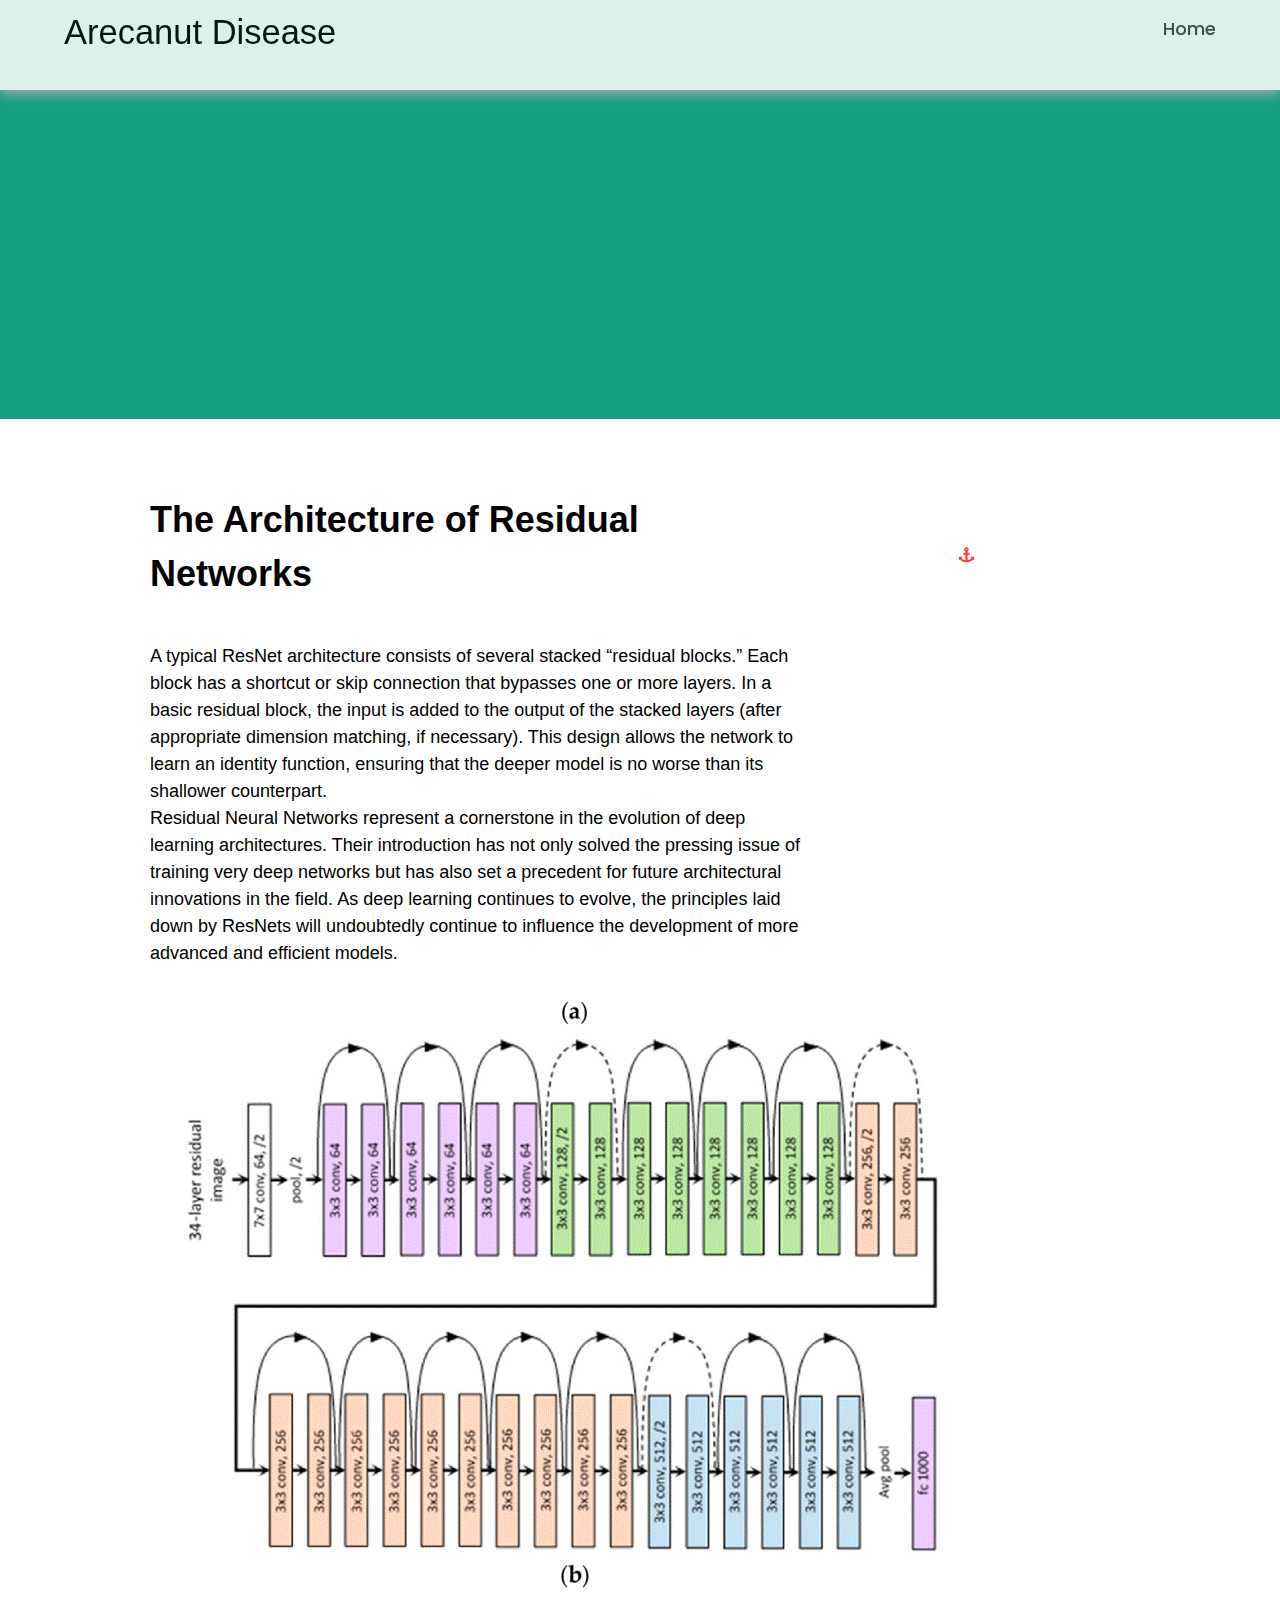
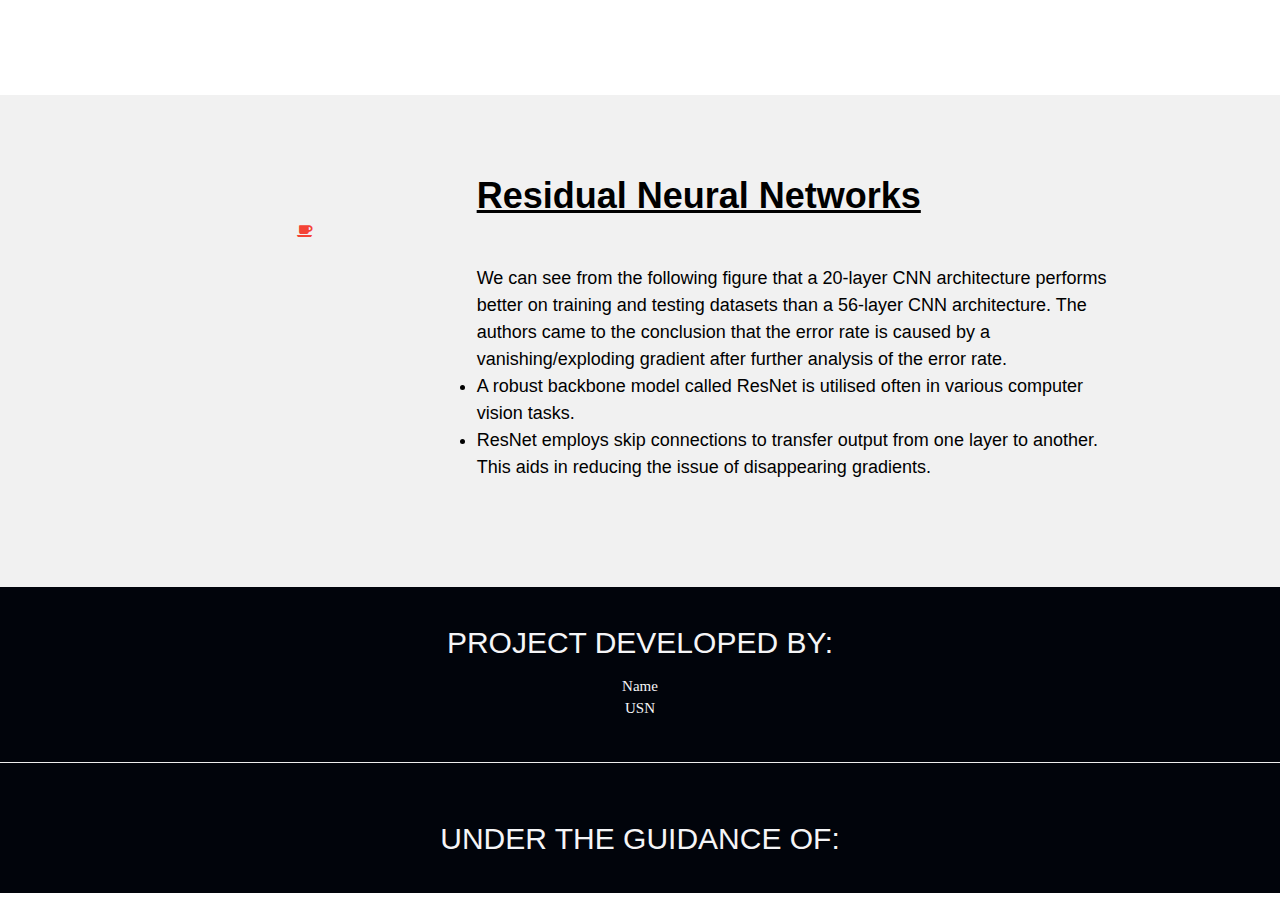
<file: templates/model4.html>
<!DOCTYPE html>
<html lang="en">

<head>
  <title>Arecanut Disease || Model 4</title>
  <meta charset="UTF-8">
  <meta name="viewport" content="width=device-width, initial-scale=1">
  <link rel="stylesheet" href="https://www.w3schools.com/w3css/4/w3.css">
  <link rel="stylesheet" href="https://fonts.googleapis.com/css?family=Lato">
  <link rel="stylesheet" href="https://fonts.googleapis.com/css?family=Montserrat">
  <link rel="stylesheet" href="https://cdnjs.cloudflare.com/ajax/libs/font-awesome/4.7.0/css/font-awesome.min.css">
  <style>
    @import url("https://fonts.googleapis.com/css2?family=Poppins:ital,wght@0,300;0,400;0,500;0,600;0,700;0,800;0,900;1,200;1,300;1,400;1,500;1,600;1,700;1,800;1,900&display=swap");

    *,
    *::after,
    *::before {
      box-sizing: border-box;
      padding: 0;
      margin: 0;
    }

    .html {
      font-size: 62.5%;
    }

    body {
      font-family: "Poppins", sans-serif;
    }

    .container {
      max-width: 1200px;
      width: 90%;
      margin: auto;
    }

    .btn {
      display: inline-block;
      padding: 0.5em 1.5em;
      text-decoration: none;
      border-radius: 50px;
      cursor: pointer;
      outline: none;
      margin-top: 1em;
      text-transform: uppercase;
      font-weight: small;
    }

    .btn-primary {
      color: #fff;
      background: #16a083;
    }

    .btn-primary:hover {
      background: #117964;
      transition: background 0.3s ease-in-out;
    }

    .navbar input[type="checkbox"],
    .navbar .hamburger-lines {
      display: none;
    }

    .navbar {
      box-shadow: 0px 5px 10px 0px #aaa;
      position: fixed;
      width: 100%;
      background: #fff;
      color: #000;
      opacity: 0.85;
      height: 90px;
      z-index: 12;
    }

    .navbar-container {
      display: flex;
      justify-content: space-between;
      height: 64px;
      align-items: center;
    }

    .menu-items {
      order: 2;
      display: flex;
    }

    .menu-items li {
      list-style: none;
      margin-left: 1.5rem;
      margin-bottom: 0.5rem;
      font-size: 1.2rem;
    }

    .menu-items a {
      text-decoration: none;
      color: #444;
      font-weight: 500;
      transition: color 0.3s ease-in-out;
    }

    .menu-items a:hover {
      color: #117964;
      transition: color 0.3s ease-in-out;
    }

    .logo {
      order: 1;
      font-size: 2.3rem;
      margin-bottom: 0.5rem;
    }

    .showcase-area {
      height: 50vh;
      background: linear-gradient(rgba(240, 240, 240, 0.144),
          rgba(72, 39, 202, 0.336)),
        url("https://getwallpapers.com/wallpaper/full/6/b/3/70048.jpg");
      background-size: cover;
      background-position: center;
      background-repeat: no-repeat;
      height: 200px;
    }

    .showcase-container {
      display: flex;
      flex-direction: column;
      align-items: center;
      justify-content: center;
      height: 100%;
      font-size: 1.6rem;
    }

    .main-title {
      text-transform: uppercase;
      margin-top: 1.5em;
    }


    #about {
      padding: 110px 0;
      background-color: #16a083;
    }

    .about-wrapper {
      display: flex;
      flex-wrap: wrap;
    }

    #about h2 {
      font-size: 2.3rem;
    }

    #about p {
      font-size: 1.2rem;
      color: #555;
    }

    #about .small {
      font-size: 1.2rem;
      color: #666;
      font-weight: 600;
    }

    .about-img {
      flex: 1 1 400px;
      padding: 30px;
      transform: translateX(150%);
      animation: about-img-animation 1s ease-in-out forwards;
    }

    @keyframes about-img-animation {
      100% {
        transform: translate(0);
      }
    }

    .about-text {
      flex: 1 1 400px;
      padding: 30px;
      margin: auto;
      transform: translate(-150%);
      animation: about-text-animation 1s ease-in-out forwards;
    }

    @keyframes about-text-animation {
      100% {
        transform: translate(0);
      }
    }

    .about-img img {
      display: block;
      height: 400px;
      max-width: 100%;
      margin: auto;
      object-fit: cover;
      object-position: right;
    }


    #tree {
      padding: 5rem 0 10rem 0;
    }

    #tree h2 {
      text-align: center;
      font-size: 2.5rem;
      font-weight: 400;
      margin-bottom: 40px;
      text-transform: uppercase;
      color: #555;
    }

    .tree-container {
      display: flex;
      justify-content: space-between;

    }

    .tree-container img {
      display: block;
      width: 100%;
      margin: auto;
      max-height: 300px;
      object-fit: cover;
      object-position: center;
    }

    .img-container {
      margin: 0 1rem;
      position: relative;
    }

    .img-content {
      position: absolute;
      top: 70%;
      left: 50%;
      transform: translate(-50%, -50%);
      opacity: 0;
      z-index: 2;
      text-align: center;
      transition: all 0.3s ease-in-out 0.1s;
    }

    .img-content h3 {
      color: #fff;
      font-size: 2.2rem;
    }

    .img-content a {
      font-size: 1.2rem;
    }

    .img-container::after {
      content: "";
      display: block;
      position: absolute;
      top: 0;
      left: 0;
      width: 100%;
      height: 100%;
      transition: cubic-bezier(0.075, 0.82, 0.165, 1);
      opacity: 0;
      z-index: 1;

      transform: scaleY(0);
      transform-origin: 100% 100%;
      transition: all 0.3s ease-in-out;
    }

    .img-container:hover::after {
      opacity: 1;
      transform: scaleY(1);
    }

    .img-container:hover .img-content {
      opacity: 1;
      top: 40%;
    }


    .tree-menu-heading {
      text-align: center;
      font-size: 3.4rem;
      font-weight: 400;
      color: #666;
    }

    .tree-menu-container {
      display: flex;
      flex-wrap: wrap;
      padding: 50px 0px 30px 0px;
    }

    .tree-menu-container img {
      display: block;
      width: 250px;
      height: 250px;
      border-radius: 50%;
      object-fit: cover;
      object-position: center;
    }

    .tree-menu-item {
      display: flex;
      flex: 1 1 600px;
      justify-content: space-evenly;
      margin-bottom: 3rem;
    }

    .tree-description {
      margin: auto 1.5rem;
    }

    .font-title {
      font-size: 1.8rem;
      font-weight: 400;
      color: #444;
    }

    .tree-description p {
      font-size: 1.4rem;
      color: #555;
      font-weight: 500;
    }

    .tree-description .tree-price {
      color: #117964;
      font-weight: 700;
    }


    #testimonials {
      padding: 5rem 0;
      background: rgba(243, 243, 243);
    }

    .testimonial-title {
      text-align: center;
      font-size: 2.8rem;
      font-weight: 400;
      color: #555;
    }

    .testimonial-container {
      display: flex;
      justify-content: space-between;
      font-size: 1.4rem;
      padding: 1rem;
    }

    .testimonial-box .checked {
      color: #ff9529;
    }

    .testimonial-box .testimonial-text {
      margin: 1rem 0;
      color: #444;
    }

    .testimonial-box {
      text-align: center;
      padding: 1rem;
    }

    .customer-photo img {
      display: block;
      width: 150px;
      height: 150px;
      object-fit: cover;
      object-position: center;
      border-radius: 50%;
      margin: auto;
    }


    #contact {
      padding: 5rem 0;
      background: rgb(226, 226, 226);
    }

    .contact-container {
      display: flex;
      background: #fff;
    }

    .contact-img {
      width: 50%;
    }

    .contact-img img {
      display: block;
      height: 400px;
      width: 100%;
      object-position: center;
      object-fit: cover;
    }

    .form-container {
      padding: 1rem;
      width: 50%;
      margin: auto;
    }

    .form-container input {
      display: block;
      width: 100%;
      border: none;
      border-bottom: 2px solid #ddd;
      padding: 1rem 0;
      box-shadow: none;
      outline: none;
      margin-bottom: 1rem;
      color: #444;
      font-weight: 500;
    }

    .form-container textarea {
      display: block;
      width: 100%;
      border: none;
      border-bottom: 2px solid #ddd;
      color: #444;
      outline: none;
      padding: 1rem 0;
      resize: none;
    }

    .form-container h2 {
      font-size: 2.7rem;
      font-weight: 500;
      color: #444;
      margin-bottom: 1rem;
      margin-top: -1.2rem;
    }

    .form-container a {
      font-size: 1.3rem;
    }

    #footer h2 {
      text-align: center;
      font-size: 1.8rem;
      padding: 2.6rem;
      font-weight: 500;
      color: #fff;
      background: rgb(65, 65, 65);
    }


    @media (max-width: 768px) {
      .navbar {
        opacity: 0.95;
      }

      .navbar-container input[type="checkbox"],
      .navbar-container .hamburger-lines {
        display: block;
      }

      .navbar-container {
        display: block;
        position: relative;
        height: 64px;
      }

      .navbar-container input[type="checkbox"] {
        position: absolute;
        display: block;
        height: 32px;
        width: 30px;
        top: 20px;
        left: 20px;
        z-index: 5;
        opacity: 0;
      }

      .navbar-container .hamburger-lines {
        display: block;
        height: 23px;
        width: 35px;
        position: absolute;
        top: 17px;
        left: 20px;
        z-index: 2;
        display: flex;
        flex-direction: column;
        justify-content: space-between;
      }

      .navbar-container .hamburger-lines .line {
        display: block;
        height: 4px;
        width: 100%;
        border-radius: 10px;
        background: #333;
      }

      .navbar-container .hamburger-lines .line1 {
        transform-origin: 0% 0%;
        transition: transform 0.4s ease-in-out;
      }

      .navbar-container .hamburger-lines .line2 {
        transition: transform 0.2s ease-in-out;
      }

      .navbar-container .hamburger-lines .line3 {
        transform-origin: 0% 100%;
        transition: transform 0.4s ease-in-out;
      }

      .navbar .menu-items {
        padding-top: 100px;
        background: #fff;
        height: 100vh;
        max-width: 300px;
        transform: translate(-150%);
        display: flex;
        flex-direction: column;
        margin-left: -40px;
        padding-left: 50px;
        transition: transform 0.5s ease-in-out;
        box-shadow: 5px 0px 10px 0px #aaa;
      }

      .navbar .menu-items li {
        margin-bottom: 1.5rem;
        font-size: 1.3rem;
        font-weight: 500;
      }

      .logo {
        position: absolute;
        top: 5px;
        right: 15px;
        font-size: 2rem;
      }

      .navbar-container input[type="checkbox"]:checked~.menu-items {
        transform: translateX(0);
      }

      .navbar-container input[type="checkbox"]:checked~.hamburger-lines .line1 {
        transform: rotate(35deg);
      }

      .navbar-container input[type="checkbox"]:checked~.hamburger-lines .line2 {
        transform: scaleY(0);
      }

      .navbar-container input[type="checkbox"]:checked~.hamburger-lines .line3 {
        transform: rotate(-35deg);
      }


      .tree-container {
        flex-direction: column;
        align-items: stretch;
      }

      .tree-type:not(:last-child) {
        margin-bottom: 3rem;
      }

      .tree-type {
        box-shadow: 5px 5px 10px 0 #aaa;
      }

      .img-container {
        margin: 0;
      }
    }

    @media (max-width: 500px) {
      html {
        font-size: 65%;
      }

      .navbar .menu-items li {
        font-size: 1.6rem;
      }

      .testimonial-container {
        flex-direction: column;
        text-align: center;
      }

      .tree-menu-container img {
        margin: auto;
      }

      .tree-menu-item {
        flex-direction: column;
        text-align: center;
      }

      .form-container {
        width: 90%;
      }

      .contact-container {
        display: flex;
        flex-direction: column;
      }

      .contact-img {
        width: 90%;
        margin: 3rem auto;
      }

      .logo {
        position: absolute;
        top: 06px;
        right: 15px;
        font-size: 3rem;
      }

      .navbar .menu-items li {
        margin-bottom: 2.5rem;
        font-size: 1.8rem;
        font-weight: 500;
      }
    }

    @media (min-width: 769px) and (max-width: 1200px) {
      .img-container h3 {
        font-size: 1.5rem;
      }

      .img-container .btn {
        font-size: 0.7rem;
      }
    }

    @media (orientation: landscape) and (max-height: 500px) {
      .showcase-area {
        height: 50vmax;
      }
    }

    .raw {
      font-size: 250%;
      margin: 50px;
    }

    .sapoil {
      text-align: center;
      padding: 0px;
      margin: 35px;

    }

    .footer {
      background-color: rgb(1, 4, 11);
      font-family: Mongolian Baiti;
      margin: 0;
      padding: 0px;
      color: #f5f5f7;
    }

    .footercontent {
      list-style: none;
      padding: 10px;
      margin: 30px;
      text-align: center;
      display: inline;

    }
  </style>
</head>

<body>

  <nav class="navbar">
    <div class="navbar-container container">
      <input type="checkbox" name="" id="">
      <div class="hamburger-lines">
        <span class="line line1"></span>
        <span class="line line2"></span>
        <span class="line line3"></span>
      </div>
      <ul class="menu-items">
        <li><a href="/">Home</a></li>

      </ul>
      <h1 class="logo">Arecanut Disease</h1>
    </div>
  </nav>

  <section id="about">
    <div class="about-wrapper container">
      <div class="about-text">

        <p>
        <h2>Model4: ResNet (Residual Neural Networks)</h2>
        Residual Neural Networks, commonly known as ResNets, mark a significant breakthrough in deep learning,
        especially in the realm of computer vision. The introduction of ResNets, initially by Kaiming He and colleagues
        in their seminal 2015 paper, revolutionized the field of deep learning by addressing a key challenge: the
        degradation problem.
        </p>
      </div>
     
    </div>
  </section>
  <div class="w3-row-padding w3-padding-64 w3-container">
    <div class="w3-content">
      <div class="w3-twothird">
        <h1><b>The Architecture of Residual Networks</b></h1>
        <h5 class="w3-padding-32">
          A typical ResNet architecture consists of several stacked “residual blocks.” Each block has a shortcut or skip
          connection that bypasses one or more layers. In a basic residual block, the input is added to the output of
          the stacked layers (after appropriate dimension matching, if necessary). This design allows the network to
          learn an identity function, ensuring that the deeper model is no worse than its shallower counterpart.
          <p>Residual Neural Networks represent a cornerstone in the evolution of deep learning architectures. Their
            introduction has not only solved the pressing issue of training very deep networks but has also set a
            precedent for future architectural innovations in the field. As deep learning continues to evolve, the
            principles laid down by ResNets will undoubtedly continue to influence the development of more advanced and
            efficient models. </p><br>

          <p>
          <div class="">
            <img src="/static/css1/Resnet.png" alt="error" />

          </div>

      </div>

      <div class="w3-third w3-center">
        <i class="fa fa-anchor w3-padding-64 w3-text-red"></i>
      </div>
    </div>
  </div>

  <div class="w3-row-padding w3-light-grey w3-padding-64 w3-container">
    <div class="w3-content">
      <div class="w3-third w3-center">
        <i class="fa fa-coffee w3-padding-64 w3-text-red w3-margin-right"></i>
      </div>

      <div class="w3-twothird">
        <h1><B><u>Residual Neural Networks</u></B></h1>
        <h5 class="w3-padding-32">

          <p>
            We can see from the following figure that a 20-layer CNN architecture performs better on training and
            testing datasets than a 56-layer CNN architecture. The authors came to the conclusion that the error rate is
            caused by a vanishing/exploding gradient after further analysis of the error rate.
          <ul>
            <li>A robust backbone model called ResNet is utilised often in various computer vision tasks.</li>
            <li>ResNet employs skip connections to transfer output from one layer to another. This aids in reducing the
              issue of disappearing gradients.
            </li>
          </ul>
          </p>
      </div>
    </div>
  </div>
  <div class="footer">
    <ul class="footercontent">
      <h2>PROJECT DEVELOPED BY: </h2>
      <p>Name</p>
      <p>USN</p>
    </ul>
    <hr>
    <ul class="footercontent">
      <h2> UNDER THE GUIDANCE OF:
      </h2>
      <p>
      </p>
    </ul>
  </div>
</body>
</html>
</file>
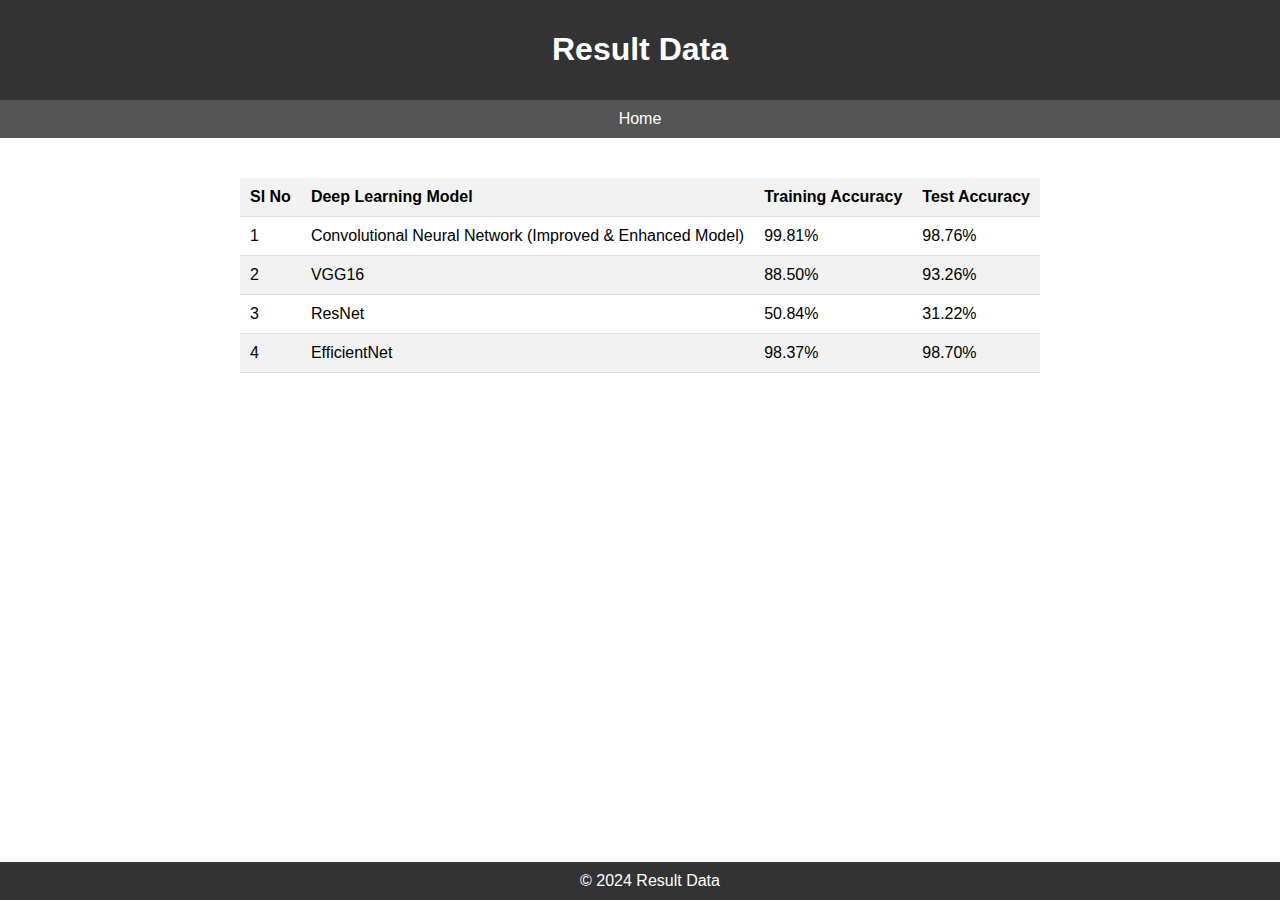
<file: templates/result.html>
<!DOCTYPE html>
<html lang="en">
<head>
    <meta charset="UTF-8">
    <meta name="viewport" content="width=device-width, initial-scale=1.0">
    <title>Arecanut Disease || Result</title>
    <style>
        body {
            font-family: Arial, sans-serif;
            margin: 0;
            padding: 0;
        }
        .container {
            max-width: 800px;
            margin: 0 auto;
            padding: 20px;
        }
        header {
            background-color: #333;
            color: white;
            padding: 10px;
            text-align: center;
        }
        nav {
            background-color: #555;
            color: white;
            padding: 10px;
            text-align: center;
        }
        nav a {
            color: white;
            text-decoration: none;
            padding: 10px;
        }
        nav a:hover {
            background-color: #777;
        }
        footer {
            background-color: #333;
            color: white;
            padding: 10px;
            text-align: center;
            position: fixed;
            bottom: 0;
            width: 100%;
        }
        table {
            width: 100%;
            border-collapse: collapse;
            margin-top: 20px;
        }
        th, td {
            padding: 10px;
            text-align: left;
            border-bottom: 1px solid #ddd;
        }
        th {
            background-color: #f2f2f2;
        }
        tr:nth-child(even) {
            background-color: #f2f2f2;
        }
        tr:hover {
            background-color: #ddd;
        }
        @keyframes slideIn {
            from {
                transform: translateY(-100%);
            }
            to {
                transform: translateY(0);
            }
        }
        .slide-in {
            animation: slideIn 0.5s forwards;
        }
       
    </style>
</head>
<body>
    <header>
        <h1>Result Data</h1>
    </header>
    <nav class="slide-in">
        <a href="/">Home</a>
    </nav>
    <div class="container">
        <table>
            <thead>
                <tr>
                    <th>Sl No</th>
                    <th>Deep Learning Model</th>
                    <th>Training Accuracy</th>
                    <th>Test Accuracy</th>
                </tr>
            </thead>
            <tbody>
                <tr>
                    <td>1</td>
                    <td>Convolutional Neural Network (Improved & Enhanced Model)</td>
                    <td>99.81%</td>
                    <td>98.76%</td>
                </tr>
                <tr>
                    <td>2</td>
                    <td>VGG16</td>
                    <td>88.50%</td>
                    <td>93.26%</td>
                </tr>
                <tr>
                    <td>3</td>
                    <td>ResNet</td>
                    <td>50.84%</td>
                    <td>31.22%</td>
                </tr>
                <tr>
                    <td>4</td>
                    <td>EfficientNet</td>
                    <td>98.37%</td>
                    <td>98.70%</td>
                </tr>
            </tbody>
        </table>
    </div>
    <footer>
        &copy; 2024 Result Data
    </footer>
    <script>
        // Add class to nav for slide-in effect
        window.onload = function() {
            document.querySelector('nav').classList.add('slide-in');
        };
    </script>
</body>
</html>
</file>
